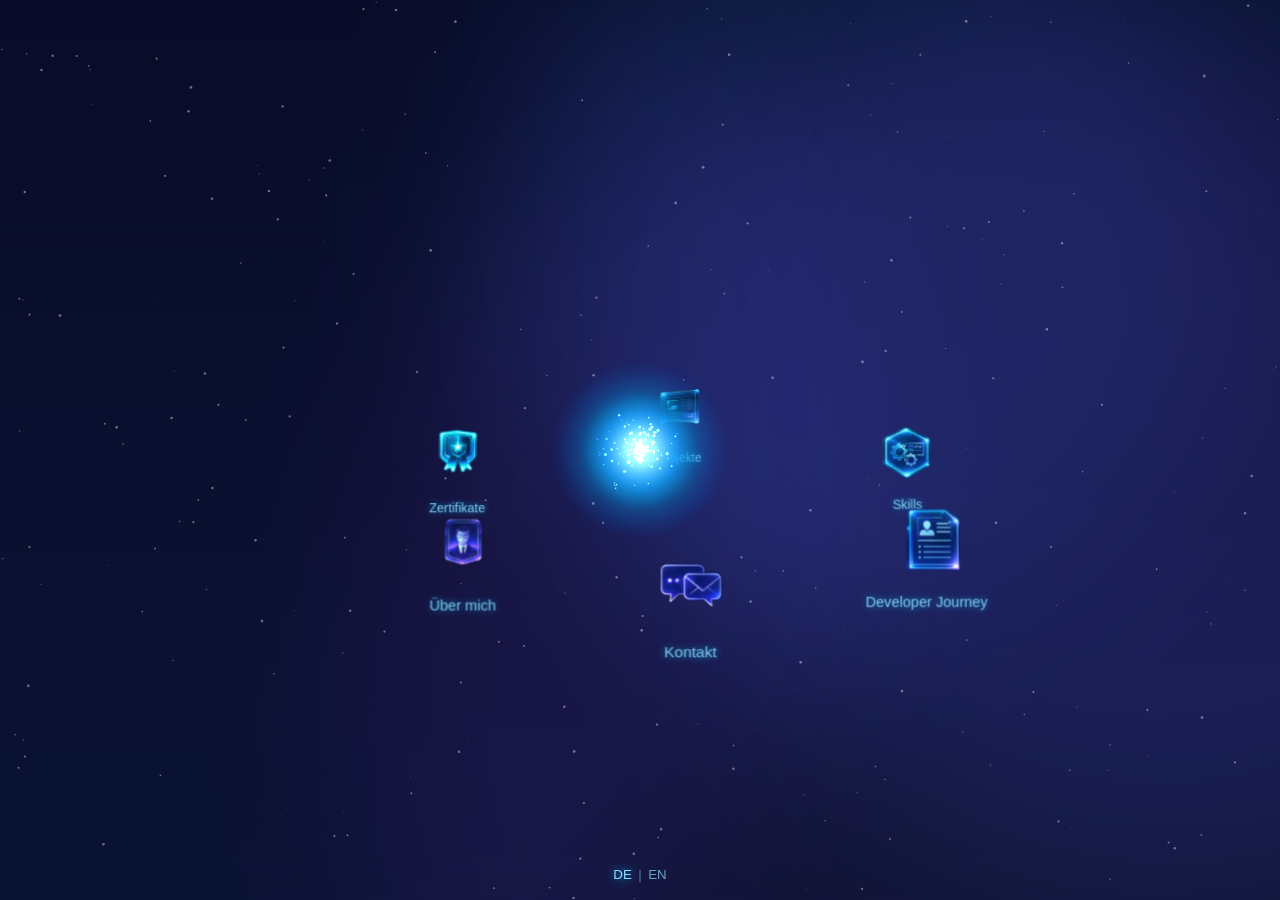
<file: creative-portfolio/index.html>
<!DOCTYPE html>
<html lang="de">
<head>
<meta charset="UTF-8">
<meta name="viewport" content="width=device-width, initial-scale=1">
<meta name="description" content="Portfolio von Florian – Webentwicklung, Projekte, Skills und Zertifikate.">
<title>Florian | Webentwicklung & Portfolio</title>
<link rel="stylesheet" href="assets/css/base.css" />
<link rel="stylesheet" href="assets/css/background.css" />
<link rel="stylesheet" href="assets/css/orbit.css" />
<link rel="stylesheet" href="assets/css/boost.css" />
<link rel="stylesheet" href="assets/css/panels.base.css" />
<link rel="stylesheet" href="assets/css/panels.sections.css" />
<link rel="stylesheet" href="assets/css/layout.css">
</head>
<body>
<div class="lang-switch" role="group" aria-label="Sprache auswählen">
  <button type="button" data-lang="de" class="active" aria-pressed="true">DE</button>
  <span aria-hidden="true">|</span>
  <button type="button" data-lang="en" aria-pressed="false">EN</button>
</div>
<canvas id="stars" aria-hidden="true"></canvas>

<div class="orbit-container">
  <div class="orbit" id="orbit"></div>
</div>

<button class="star-button" id="starBtn" type="button" aria-label="Orbit beschleunigen">
    <canvas id="boostCore" aria-hidden="true"></canvas>
</button>
<div class="boost-hint" id="boostHint">
  Klicke auf die Sphere, um die Rotation zu beschleunigen
</div>
<div id="overlay" class="overlay" aria-hidden="true">
  <div class="overlay-inner" role="dialog" aria-modal="true" aria-labelledby="panelTitle" tabindex="-1">
    <button type="button" class="overlay-close" id="overlayClose" aria-label="Dialog schließen">×</button>
    <div id="overlayBody"></div>
  </div>
</div>

<script src="js/app.bundle.js" defer></script>
</body>
</html>
</file>
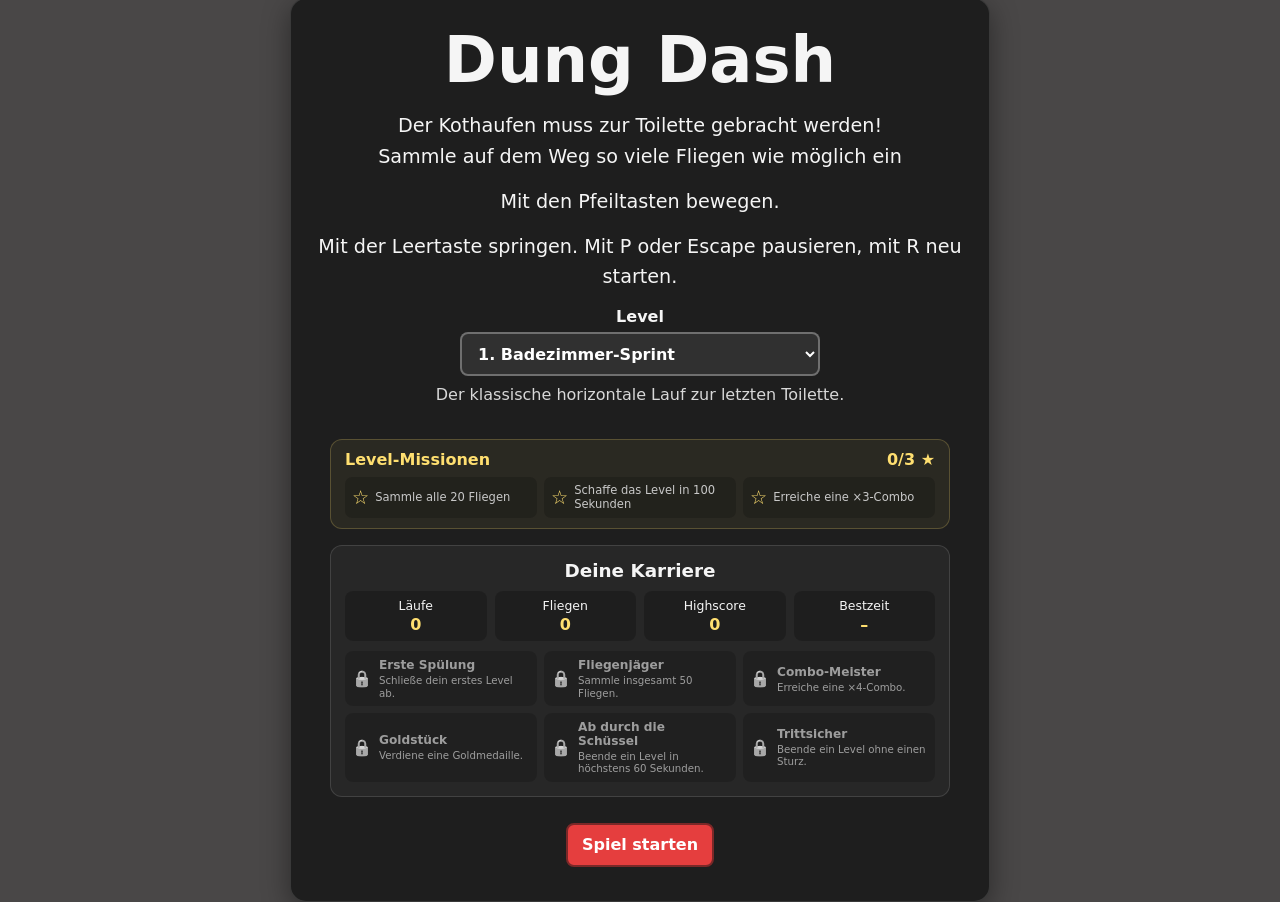
<file: game/index.html>
<!DOCTYPE html>
<html lang="de">
  <head>
    <meta charset="UTF-8" />
    <meta http-equiv="X-UA-Compatible" content="IE=edge" />
    <meta name="viewport" content="width=device-width, initial-scale=1.0" />
    <title>Dung Dash</title>
    <link rel="stylesheet" href="./styles.css" />
  </head>
  <body>
    <main class="start-screen" aria-labelledby="game-title">
      <h1 class="main-title" id="game-title">Dung Dash</h1>
      <p class="instructions">
        Der Kothaufen muss zur Toilette gebracht werden!<br>
        Sammle auf dem Weg so viele Fliegen wie möglich ein
      </p>
      <p class="instructions">
        Mit den Pfeiltasten bewegen.
      </p>
      <p class="instructions">Mit der Leertaste springen. Mit P oder Escape pausieren, mit R neu starten.</p>

      <label class="level-picker" for="level-select">
        Level
        <select id="level-select"></select>
      </label>
      <p class="level-description" id="level-description"></p>
      <section class="mission-panel" aria-labelledby="mission-title">
        <h2 id="mission-title">Level-Missionen <span id="mission-stars"></span></h2>
        <div class="mission-list" id="mission-list"></div>
      </section>

      <section class="progress-panel" aria-labelledby="progress-title">
        <h2 id="progress-title">Deine Karriere</h2>
        <div class="career-stats" id="career-stats"></div>
        <div class="achievement-list" id="achievement-list"></div>
      </section>

      <div class="btn-container">
        <button class="btn" id="start-btn" type="button">Spiel starten</button>
      </div>
    </main>
    <!-- Score-Bereich -->
    <div class="score" role="status" aria-live="polite">
      <p>Fliegen eingesammelt: <span id="flies-collected">0</span>/<span id="total-flies">20</span></p>
      <p class="run-stats"><span>Zeit: <strong id="run-time">00:00.0</strong></span><span>Score: <strong id="run-score">0</strong></span><span>Treffer: <strong id="run-falls">0</strong></span></p>
      <p class="combo" id="combo" aria-live="polite"></p>
      <button class="hud-button" id="pause-btn" type="button" aria-pressed="false" hidden>Pause</button>
      <button class="hud-button secondary-btn" id="reset-run-btn" type="button" hidden>Level neu starten</button>
    </div>
    <!-- Checkpoint-Bereich -->
    <section class="checkpoint-screen" role="status" aria-live="assertive" aria-atomic="true">
      <h2 id="checkpoint-title">Gratuliere</h2>
      <p id="checkpoint-message">Dein Kothaufen hat die Toilette erreicht!</p>
        <div class="result-breakdown" id="result-breakdown" hidden></div>
        <div class="result-missions" id="result-missions" hidden></div>
        <button class="btn" id="next-level-btn" type="button">Nächstes Level</button>
        <button class="btn" id="restart-btn" type="button">Erneut spielen</button>
        <button class="btn secondary-btn" id="level-menu-btn" type="button">Anderes Level wählen</button>
    </section>

    <canvas id="canvas" role="img" aria-label="Spielfeld von Dung Dash">
      Dein Browser unterstützt das Canvas-Spielfeld nicht.
    </canvas>

    <div class="touch-controls" aria-label="Touch-Steuerung">
      <button type="button" data-control="left" aria-label="Nach links">◀</button>
      <button type="button" data-control="jump" aria-label="Springen">▲</button>
      <button type="button" data-control="right" aria-label="Nach rechts">▶</button>
    </div>

    <noscript>Für Dung Dash muss JavaScript aktiviert sein.</noscript>

    <script defer src="./game.bundle.js"></script>
  </body>
</html>
</file>
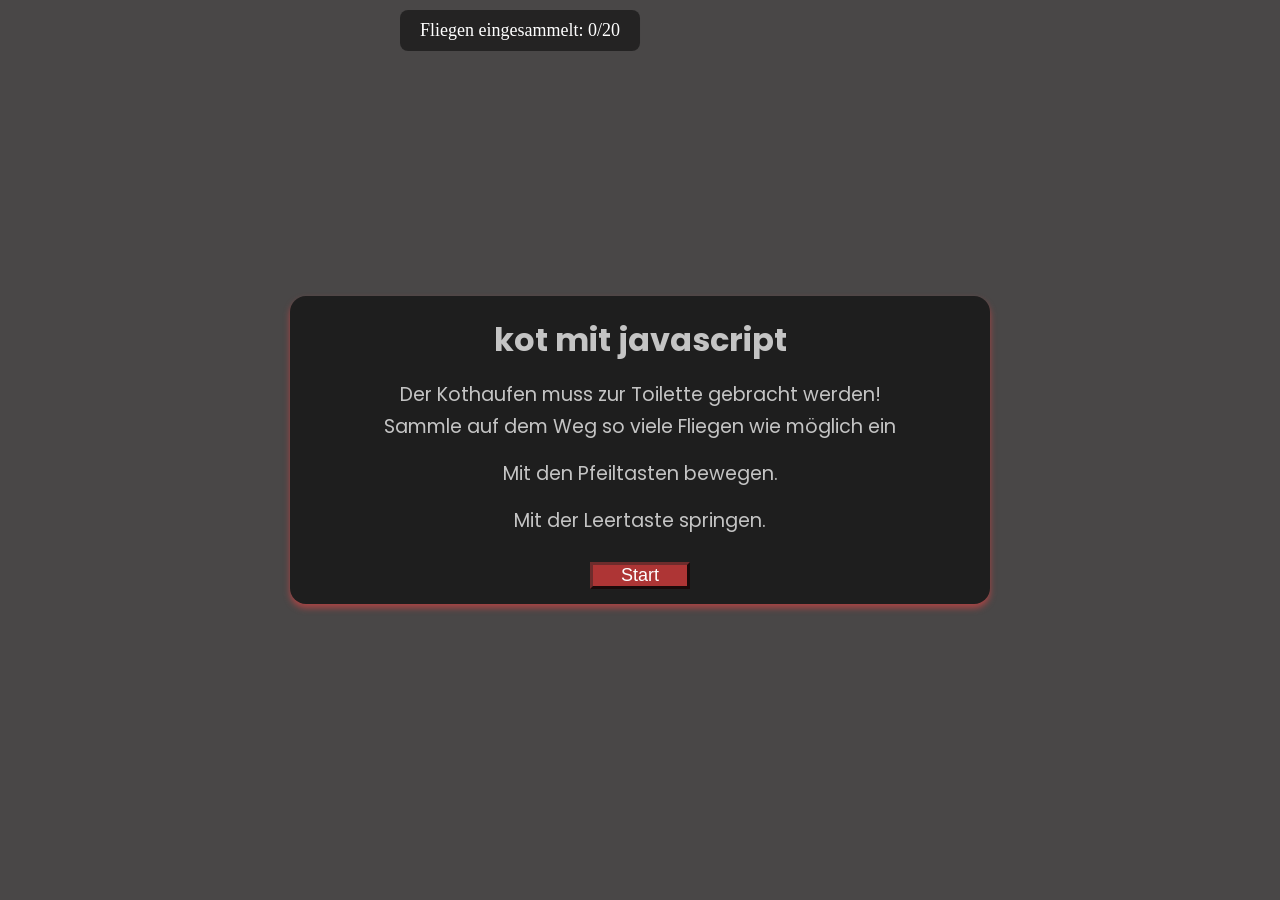
<file: creative-portfolio/assets/links/kotgame/index.html>
<!DOCTYPE html>
<html lang="en">
  <head>
    <meta charset="UTF-8" />
    <meta http-equiv="X-UA-Compatible" content="IE=edge" />
    <meta name="viewport" content="width=device-width, initial-scale=1.0" />
    <title>Koti</title>
    <link rel="stylesheet" href="./styles.css" />
  </head>
  <body>
    <div class="start-screen">
      <h1 class="main-title">kot mit javascript</h1>
      <p class="instructions">
        Der Kothaufen muss zur Toilette gebracht werden!<br>
        Sammle auf dem Weg so viele Fliegen wie möglich ein
      </p>
      <p class="instructions">
        Mit den Pfeiltasten bewegen.
      </p>
      <p class="instructions">Mit der Leertaste springen.</p>

      <div class="btn-container">
        <button class="btn" id="start-btn">Start</button>
      </div>
    </div>
    <!-- Score-Bereich -->
    <div class="score">
      <p>Fliegen eingesammelt: <span id="flies-collected">0</span>/<span id="total-flies">20</span></p>
    </div>
    <!-- Checkpoint-Bereich -->
    <div class="checkpoint-screen">
      <h2>Gratuliere</h2>
      <p>Dein Kothaufen hat die Toilette erreicht!</p>
    </div>

    <canvas id="canvas"></canvas>

    <script src="./script.js"></script>
  </body>
</html>
</file>
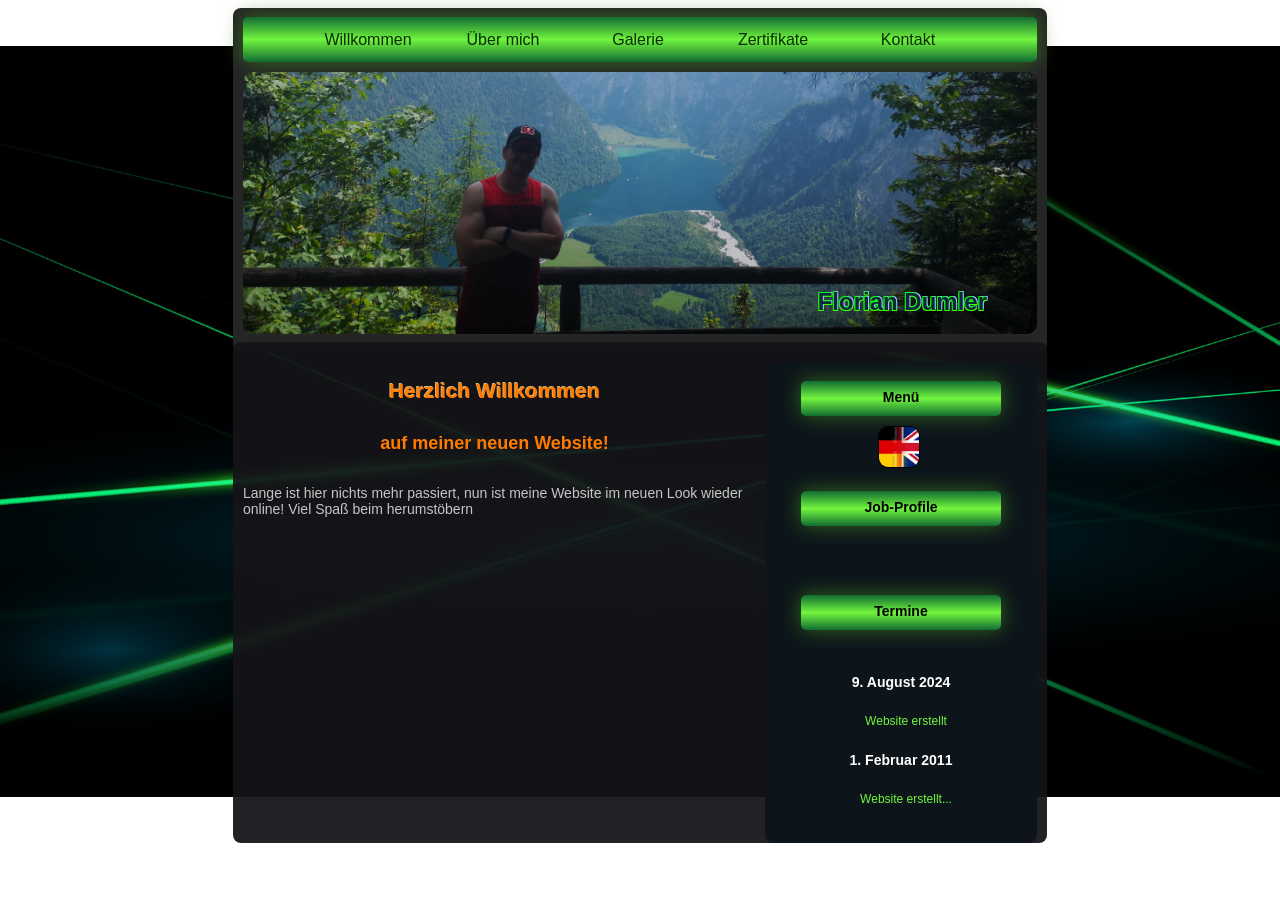
<file: creative-portfolio/assets/links/website1/index.html>
<!DOCTYPE html>
<html lang="en">
<head>
    <meta charset="utf-8">
    <title>Florian Dumler</title>
    <meta name="keywords">
    <meta name="description" content="" />
    <link rel="stylesheet" href="./styles.css">
    </head>
    <body>
    <div id="bg">
    <div id="main">
    <div id="maintop"></div>
    <!-- header begins -->
    <div id="header">
        <div class="navi" id="navi">
            <ul class="marker1 green1">
                <li class="first"><a href="index.html"  title="">Willkommen</a></li>
                <li><a href="aboutme.html" title="">Über mich</a></li>
                <li><a href="galerie.html" title="">Galerie</a></li>
                <li><a href="certificates.html" title="">Zertifikate</a></li>
                <li><a href="contact.html" title="">Kontakt</a></li>
            </ul>
        </div>
        <div id="banner"><h1 id="bannername">Florian Dumler</h1></div>
    </div>
    <!-- header ends -->
    <!-- content begins -->
    <div id="content">
        <div id="right">
            <div id="right_top">
                <div id="right_bot">
                    <div id="archives">
                        <div class="marker green"><h4>Menü</h4></div>
                            <div class="tit_b">
                                <ul>
                                  <li><a href="indexEN.html" id="language"><img src="images/translator.jfif" id="translator"></a></li>
                                </ul>
                            </div>
                        <div class="marker green"><h4>Job-Profile</h4></div>
                            <div class="tit_b">
                                  <div id="links" class="links">
                                  </div>
                            </div>
                        <div class="marker green"><h4>Termine</h4></div>
                             <div class="tit_b">
                                 <div class="lo">
                                  <h3>9. August 2024</h3>
                                  <p>Website erstellt</p>
                                  <h3>1. Februar 2011</h3>
                                  <p>Website erstellt...</p>
                                </div>
                             </div>
                    </div>
                 </div>
             </div>
         </div>
         <div id="left">
           <div class="text">
            <h2>Herzlich Willkommen</h2>
            <h5>auf meiner neuen Website!</h5>
                    <p>Lange ist hier nichts mehr passiert, nun ist meine Website im neuen Look wieder online! Viel Spaß beim herumst&ouml;bern</p>
                    <br /><br />         
        </div>
         </div>
        <div style="clear: both"></div>
    
    </div>
    
    <!-- content ends -->
    <div id="mainbot"></div>
    </div>
    <!-- footer begins -->
    <div id="footer">
    
    </div>
    </body>
    </html>
</file>
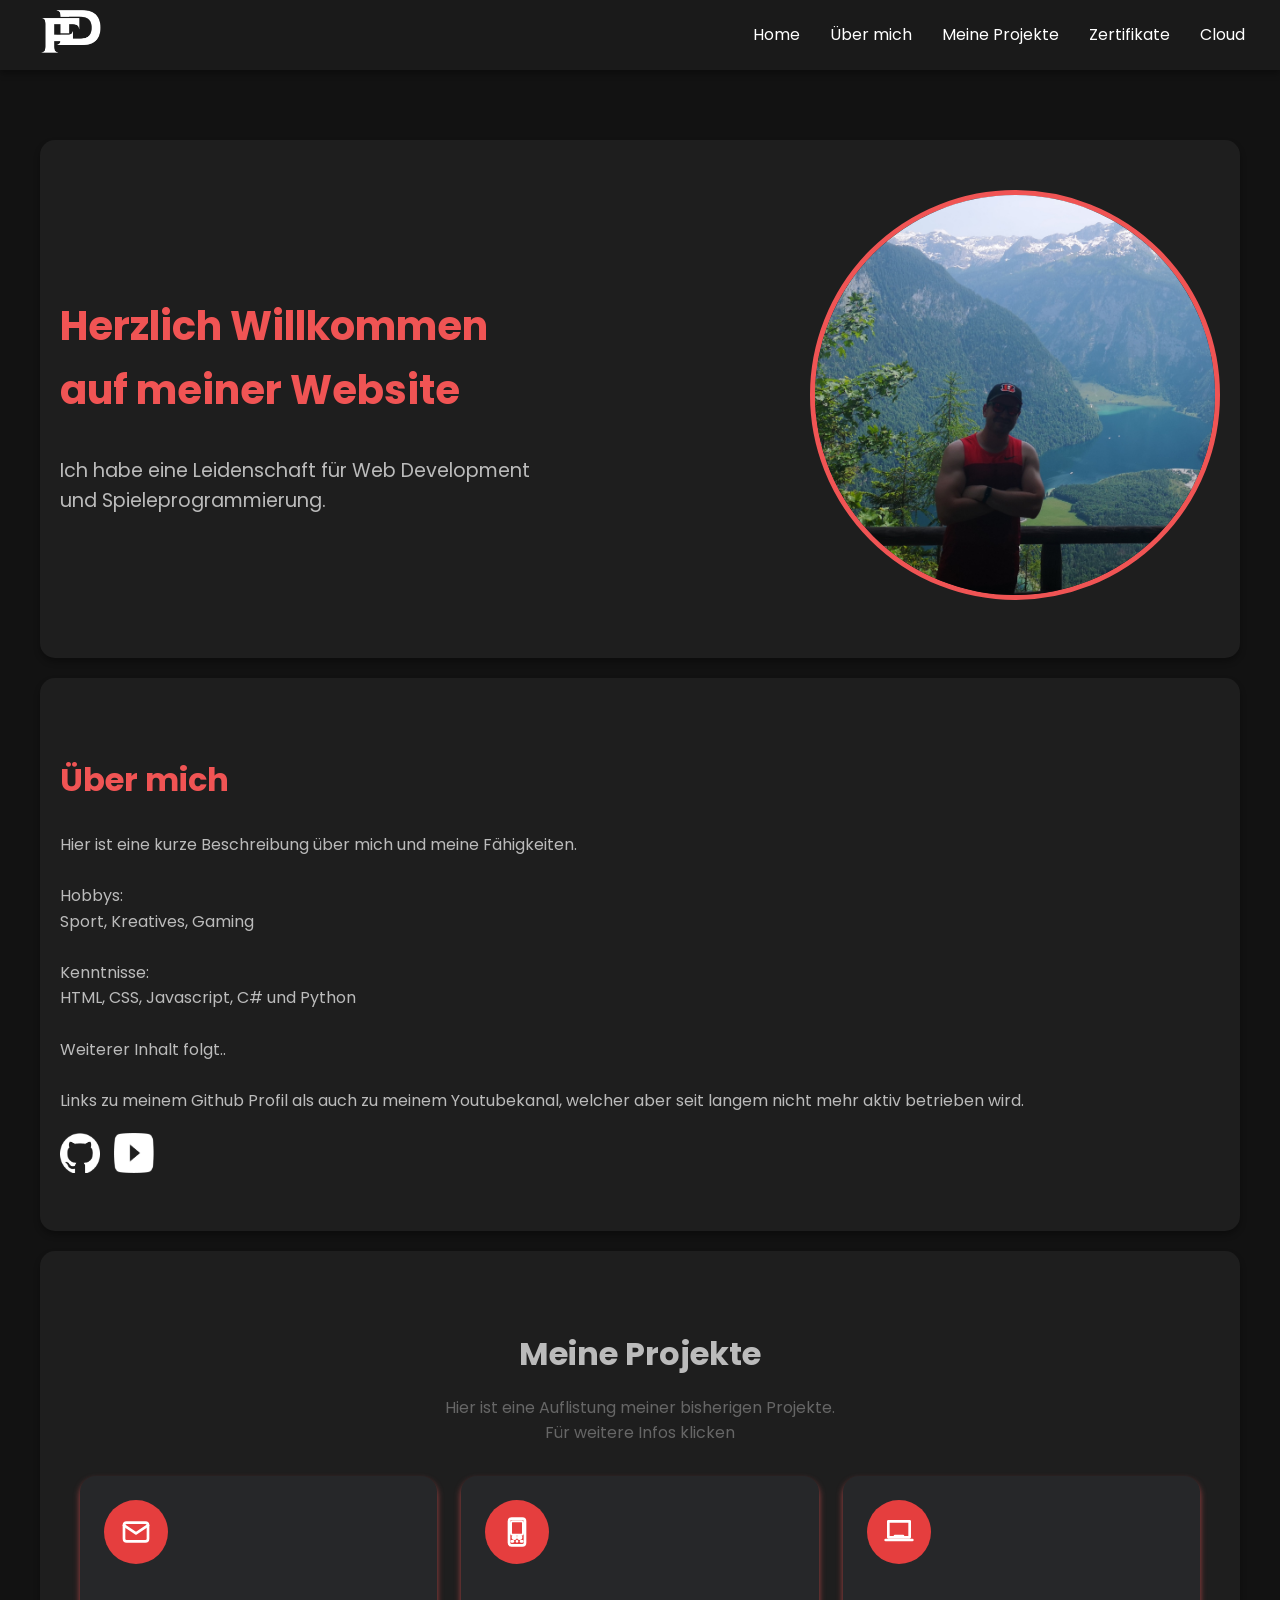
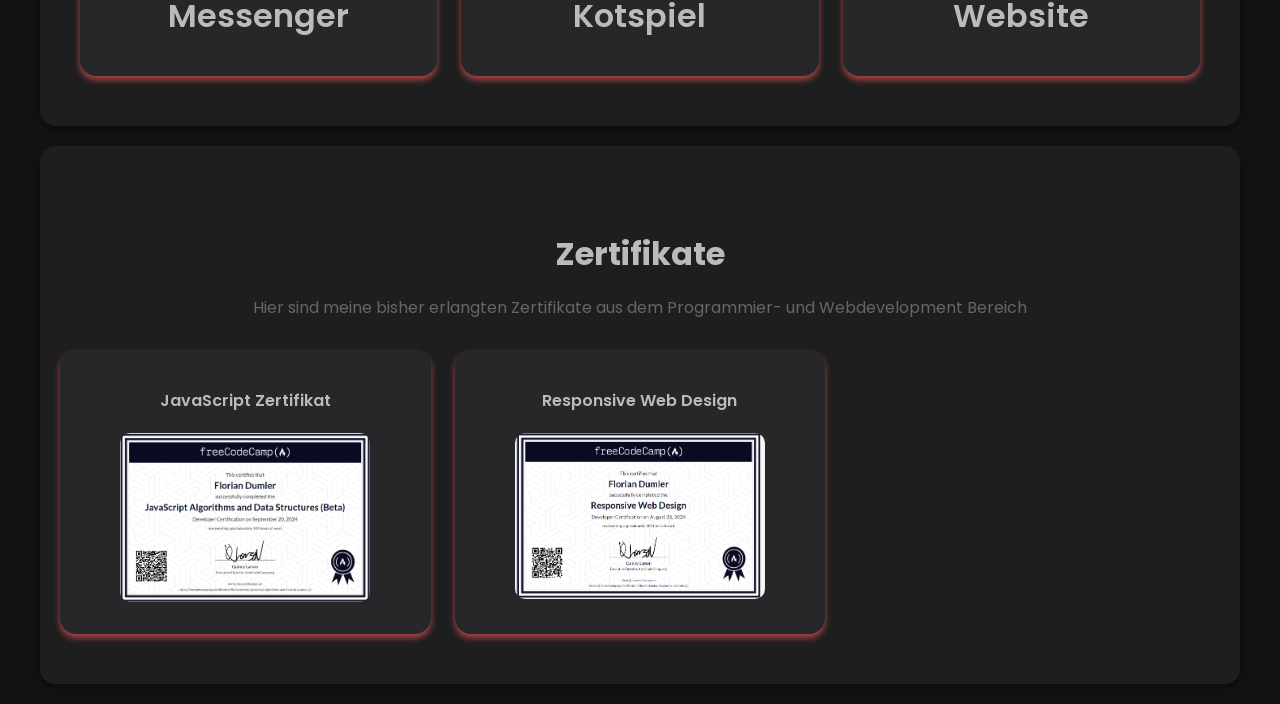
<file: creative-portfolio/assets/links/website2/index.html>
<!DOCTYPE html>
<html lang="de">
<head>
    <meta charset="UTF-8">
    <meta name="viewport" content="width=device-width, initial-scale=1.0">
    <title>Portfolio</title>
    <link rel="stylesheet" href="styles.css">
</head>
<body>
    <!-- Navigationsleiste -->
<nav class="navbar">
    <div class="logo">
        <img src="images/logo.png" alt="Logo">
    </div>

    <!-- Hamburger-Menü -->
    <div class="hamburger-menu" id="hamburger">
        <span></span>
        <span></span>
        <span></span>
    </div>

    <div class="nav-links" id="nav-links">
        <ul>
            <li><a href="#home">Home</a></li>
            <li><a href="#about">Über mich</a></li>
            <li><a href="#projects">Meine Projekte</a></li>
            <li><a href="#certificates">Zertifikate</a></li>
            <li><a href="./Cloud/index.html">Cloud</a></li>
        </ul>
    </div>
</nav>


    <!-- Hauptinhalt mit begrenzter Breite -->
    <div class="container">
        <!-- Home-Bereich -->
        <section id="home" class="home-section">
            <div class="home-text">
                <h1>Herzlich Willkommen<br>auf meiner Website</h1>
                <p>Ich habe eine Leidenschaft für Web Development<br>
                und Spieleprogrammierung.</p>
            </div>
            <div class="home-image">
                <img src="images/profilbild.jpg" alt="Profilbild" class="profile-pic">
            </div>
        </section>

        <!-- Über mich-Bereich -->
        <section id="about" class="about-section">
            <h2>Über mich</h2>
            <p>Hier ist eine kurze Beschreibung über mich und meine Fähigkeiten.<br><br>
                Hobbys:<br>
                Sport, Kreatives, Gaming <br><br>
                Kenntnisse:<br>
                HTML, CSS, Javascript, C# und Python<br><br>
                Weiterer Inhalt folgt.. <br><br>
            Links zu meinem Github Profil als auch zu meinem Youtubekanal, welcher aber seit langem nicht mehr aktiv betrieben wird.</p>
            <div class="social-links">
                <a href="https://github.com/Flowdi" target="_blank">
                    <img src="images/github.png" alt="GitHub">
                </a>
                <a href="https://www.youtube.com/@flowditv5565" target="_blank">
                    <img src="images/youtube.png" alt="YouTube">
                </a>
            </div>
        </section>

        <!-- Projekt Bereich -->
        <section id="projects">
            <h2>Meine Projekte</h2>
            <p>Hier ist eine Auflistung meiner bisherigen Projekte. <br>
            Für weitere Infos klicken</p>
            <div class="container2">
                <div class="grid lg:grid-cols-3 sm:grid-cols-2 grid-cols-1">
                    <!-- Project Card 1 - Messenger -->
                    <div class="project-card">
                        <div class="icon-container">
                            <svg xmlns="http://www.w3.org/2000/svg" fill="none" viewBox="0 0 24 24" stroke-width="2" stroke="white" class="h-8 w-8">
                                <rect x="3" y="5" width="18" height="14" rx="2" stroke-linecap="round" stroke-linejoin="round" />
                                <path d="M3 7l9 6 9-6" stroke-linecap="round" stroke-linejoin="round" />
                            </svg>
                        </div>
                        <h2 class="text-xl font-semibold mb-2">Messenger</h2>
                        <p class="text-gray-400">Noch in Bearbeitung.<br>Eine eigene Messaging-App, mit eigenem Server, welche auf Desktop und Smartphone laufen soll.</p>
                    </div>

                    <!-- Project Card 2 - KotSpiel -->
                    <div class="project-card">
                        <div class="icon-container">
                            <svg xmlns="http://www.w3.org/2000/svg" fill="none" viewBox="0 0 24 24" stroke-width="2" stroke="white" class="h-8 w-8">
                                <rect x="6" y="2" width="12" height="20" rx="2" stroke-linecap="round" stroke-linejoin="round" />
                                <rect x="7.5" y="4" width="9" height="10" rx="1" stroke-width="1.5" stroke-linecap="round" stroke-linejoin="round" />
                                <circle cx="10" cy="16" r="1" fill="white" />
                                <circle cx="14" cy="16" r="1" fill="white" />
                                <path d="M8 19h1m6 0h1m-4 0h.01" stroke-linecap="round" stroke-linejoin="round" />
                            </svg>
                        </div>
                        <h2 class="text-xl font-semibold mb-2">Kotspiel</h2>
                        <p class="text-gray-400">Mein erstes eigenes Spiel.<br>Ein Platformer-Game, programmiert mit JavaScript. <br> Fertiggestellt am 21. Oktober 2024.<br> Kleine Updates mit neuen Features folgen.<br>
                            <a href="game/index.html" class="projekt-button">Zum 'Kot'-Spiel</a>
                        </p>
                    </div>

                    <!-- Project Card 3 - Website -->
                    <div class="project-card">
                        <div class="icon-container">
                            <svg xmlns="http://www.w3.org/2000/svg" fill="none" viewBox="0 0 24 24" stroke-width="2" stroke="white" class="h-8 w-8">
                                <path stroke-linecap="round" stroke-linejoin="round" d="M4 4h16v12H4z" />
                                <path stroke-linecap="round" stroke-linejoin="round" d="M2 18h20M9 15h6" />
                            </svg>
                        </div>
                        <h2 class="text-xl font-semibold mb-2">Website</h2>
                        <p class="text-gray-400">Mein erstes Projekt war es diese Website zu erstellen.<br>
                        Nach einem ursprünglich anderen Design und Aufbau habe ich mich nun für das aktuelle entschieden.<br>
                    </p>
                    </div>
                </div>
            </div>
        </section>

        <!-- Zertifikat Bereich -->
        <section id="certificates">
            <h3>Zertifikate</h3>
            <p>Hier sind meine bisher erlangten Zertifikate aus dem Programmier- und Webdevelopment Bereich</p>
            <div class="grid lg:grid-cols-3 sm:grid-cols-2 grid-cols-1">
                <!-- Zertifikat-Karte 2 -->
                <div class="project-card">
                    <h2 class="text-xl font-semibold mb-2">JavaScript Zertifikat</h2>
                    <img src="certificates/JavaScript.png" alt="JavaScript Zertifikat" class="certificate-image">
                </div>
        
                <!-- Zertifikat-Karte 3 -->
                <div class="project-card">
                    <h2 class="text-xl font-semibold mb-2">Responsive Web Design</h2>
                    <img src="certificates/ResponsiveWebDesign.png" alt="Responsive Web Design Zertifikat" class="certificate-image">
                </div>
            </div>
        </section>
    </div>
    <button id="scrollToTopBtn" title="Nach oben scrollen">↑</button>
    <script src="script.js"></script>
</body>
</html>
</file>
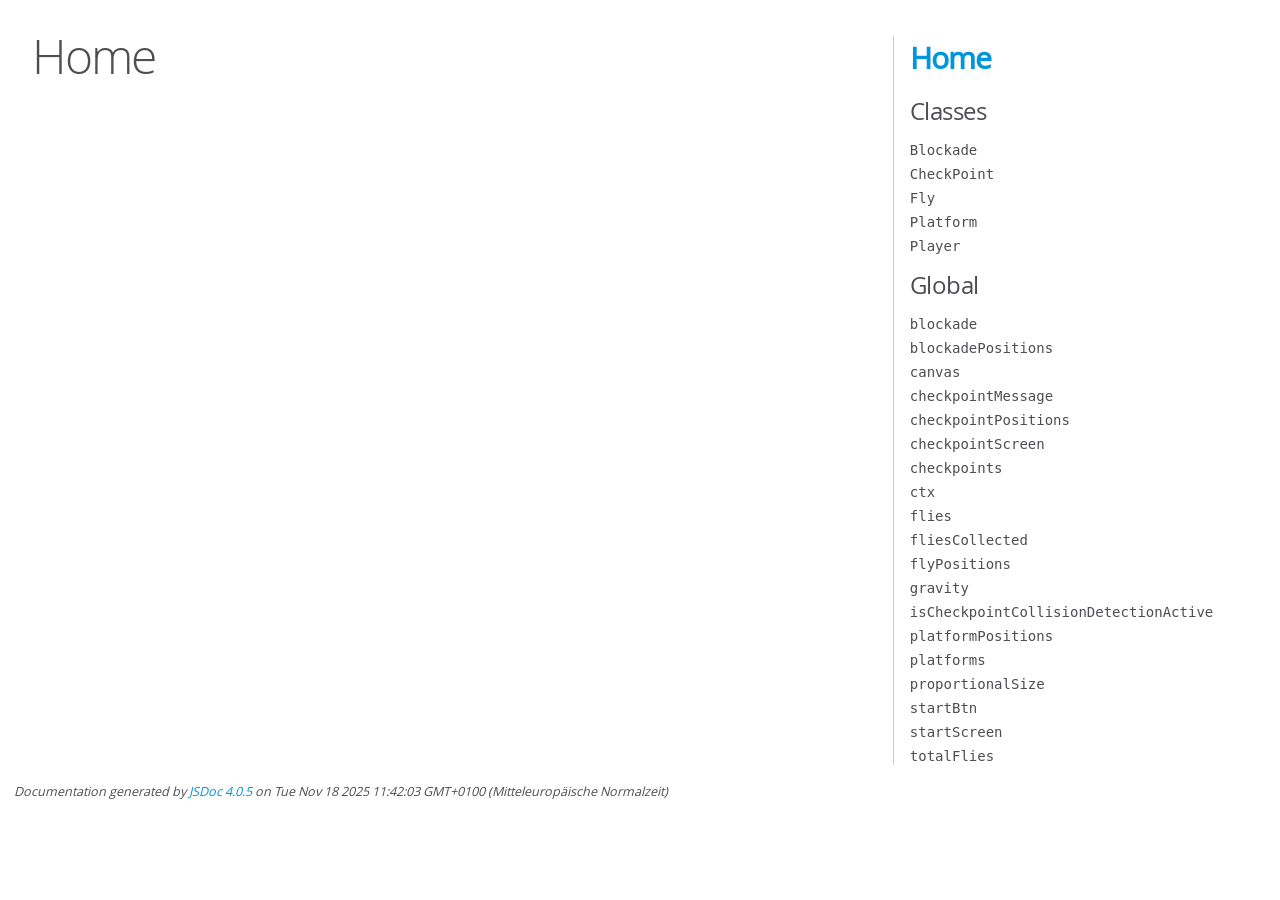
<file: creative-portfolio/assets/links/kotgame/out/index.html>
<!DOCTYPE html>
<html lang="en">
<head>
    <meta charset="utf-8">
    <title>JSDoc: Home</title>

    <script src="scripts/prettify/prettify.js"> </script>
    <script src="scripts/prettify/lang-css.js"> </script>
    <!--[if lt IE 9]>
      <script src="//html5shiv.googlecode.com/svn/trunk/html5.js"></script>
    <![endif]-->
    <link type="text/css" rel="stylesheet" href="styles/prettify-tomorrow.css">
    <link type="text/css" rel="stylesheet" href="styles/jsdoc-default.css">
</head>

<body>

<div id="main">

    <h1 class="page-title">Home</h1>

    



    


    <h3> </h3>










    









</div>

<nav>
    <h2><a href="index.html">Home</a></h2><h3>Classes</h3><ul><li><a href="Blockade.html">Blockade</a></li><li><a href="CheckPoint.html">CheckPoint</a></li><li><a href="Fly.html">Fly</a></li><li><a href="Platform.html">Platform</a></li><li><a href="Player.html">Player</a></li></ul><h3>Global</h3><ul><li><a href="global.html#blockade">blockade</a></li><li><a href="global.html#blockadePositions">blockadePositions</a></li><li><a href="global.html#canvas">canvas</a></li><li><a href="global.html#checkpointMessage">checkpointMessage</a></li><li><a href="global.html#checkpointPositions">checkpointPositions</a></li><li><a href="global.html#checkpointScreen">checkpointScreen</a></li><li><a href="global.html#checkpoints">checkpoints</a></li><li><a href="global.html#ctx">ctx</a></li><li><a href="global.html#flies">flies</a></li><li><a href="global.html#fliesCollected">fliesCollected</a></li><li><a href="global.html#flyPositions">flyPositions</a></li><li><a href="global.html#gravity">gravity</a></li><li><a href="global.html#isCheckpointCollisionDetectionActive">isCheckpointCollisionDetectionActive</a></li><li><a href="global.html#platformPositions">platformPositions</a></li><li><a href="global.html#platforms">platforms</a></li><li><a href="global.html#proportionalSize">proportionalSize</a></li><li><a href="global.html#startBtn">startBtn</a></li><li><a href="global.html#startScreen">startScreen</a></li><li><a href="global.html#totalFlies">totalFlies</a></li></ul>
</nav>

<br class="clear">

<footer>
    Documentation generated by <a href="https://github.com/jsdoc/jsdoc">JSDoc 4.0.5</a> on Tue Nov 18 2025 11:42:03 GMT+0100 (Mitteleuropäische Normalzeit)
</footer>

<script> prettyPrint(); </script>
<script src="scripts/linenumber.js"> </script>
</body>
</html>
</file>
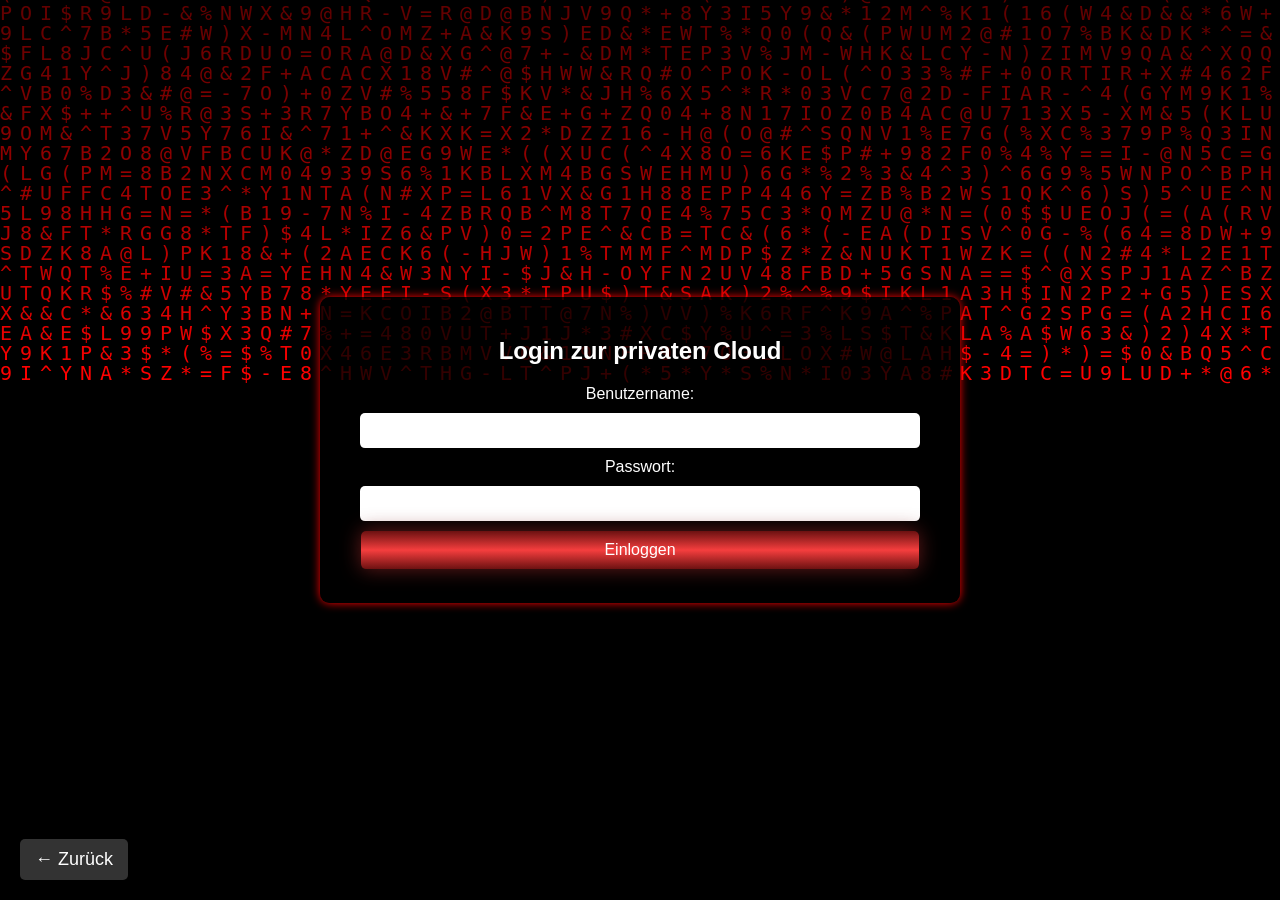
<file: creative-portfolio/assets/links/website2/Cloud/index.html>
<!DOCTYPE html>
<html lang="de">
<head>
  <meta charset="UTF-8">
  <meta name="viewport" content="width=device-width, initial-scale=1">
  <title>Cloud Login</title>
  <link rel="stylesheet" href="style.css">
</head>
<body>
  <!-- Canvas für den Matrix-Effekt -->
  <canvas id="matrixCanvas"></canvas>

  <!-- Login-Container -->
  <div class="login-container">
    <h2>Login zur privaten Cloud</h2>
    <form id="loginForm">
      <label for="username">Benutzername:</label>
      <input type="text" id="username" required>

      <label for="password">Passwort:</label>
      <input type="password" id="password" required>

      <button id="sendlogin" type="submit">Einloggen</button>
    </form>
    <p id="error-message" class="error"></p>
  </div>
  <a href="../index.html"> <button id="backtoWebsiteBtn" title="Zurück zur Website">← Zurück</button></a>
  <script src="matrix.js"></script>
  <script src="main.js"></script>
</body>
</html>
</file>
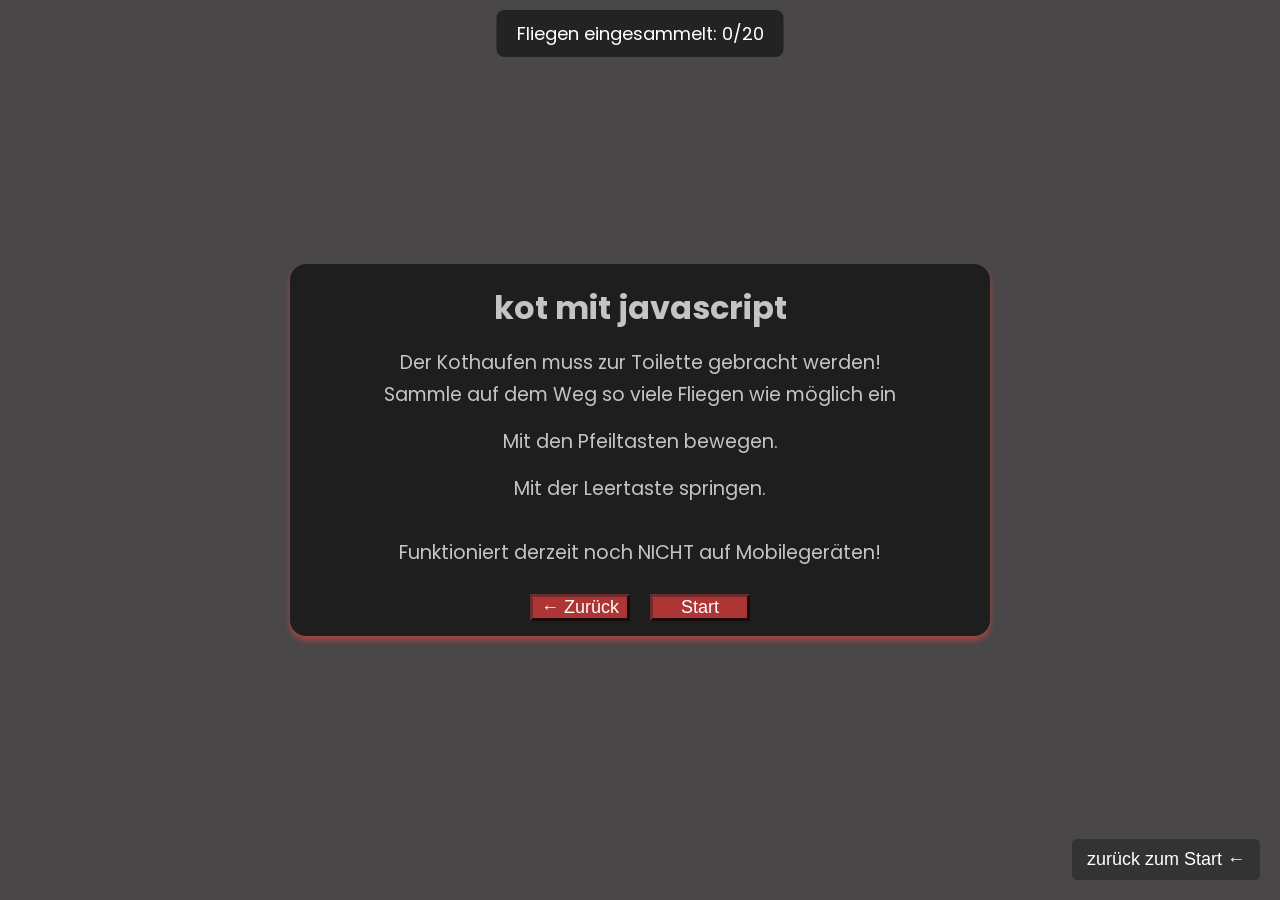
<file: creative-portfolio/assets/links/website2/game/index.html>
<!DOCTYPE html>
<html lang="en">
  <head>
    <meta charset="UTF-8" />
    <meta http-equiv="X-UA-Compatible" content="IE=edge" />
    <meta name="viewport" content="width=device-width, initial-scale=1.0" />
    <title>Koti</title>
    <link rel="stylesheet" href="./styles.css" />
  </head>
  <body>
    <div class="start-screen">
      <h1 class="main-title">kot mit javascript</h1>
      <p class="instructions">
        Der Kothaufen muss zur Toilette gebracht werden!<br>
        Sammle auf dem Weg so viele Fliegen wie möglich ein
      </p>
      <p class="instructions">
        Mit den Pfeiltasten bewegen.
      </p>
      <p class="instructions">Mit der Leertaste springen.<br><br>
      Funktioniert derzeit noch NICHT auf Mobilegeräten!</p>

      <div class="btn-container">
        <a href="../index.html"> <button class ="btn" id="back-btn" title="Zurück zur Website">← Zurück</button></a>
        <button class="btn" id="start-btn">Start</button>
      </div>
    </div>
    <!-- Score-Bereich -->
    <div class="score">
      <p>Fliegen eingesammelt: <span id="flies-collected">0</span>/<span id="total-flies">20</span></p>
    </div>
    <!-- Checkpoint-Bereich -->
    <div class="checkpoint-screen">
      <h2>Gratuliere</h2>
      <p>Dein Kothaufen hat die Toilette erreicht!</p>
    </div>
    <a href="index.html"> <button id="backtoWebsiteBtn" title="Zurück zur Website">zurück zum Start ←</button></a>
    <canvas id="canvas"></canvas>
    <script src="./script.js"></script>
  </body>
</html>
</file>
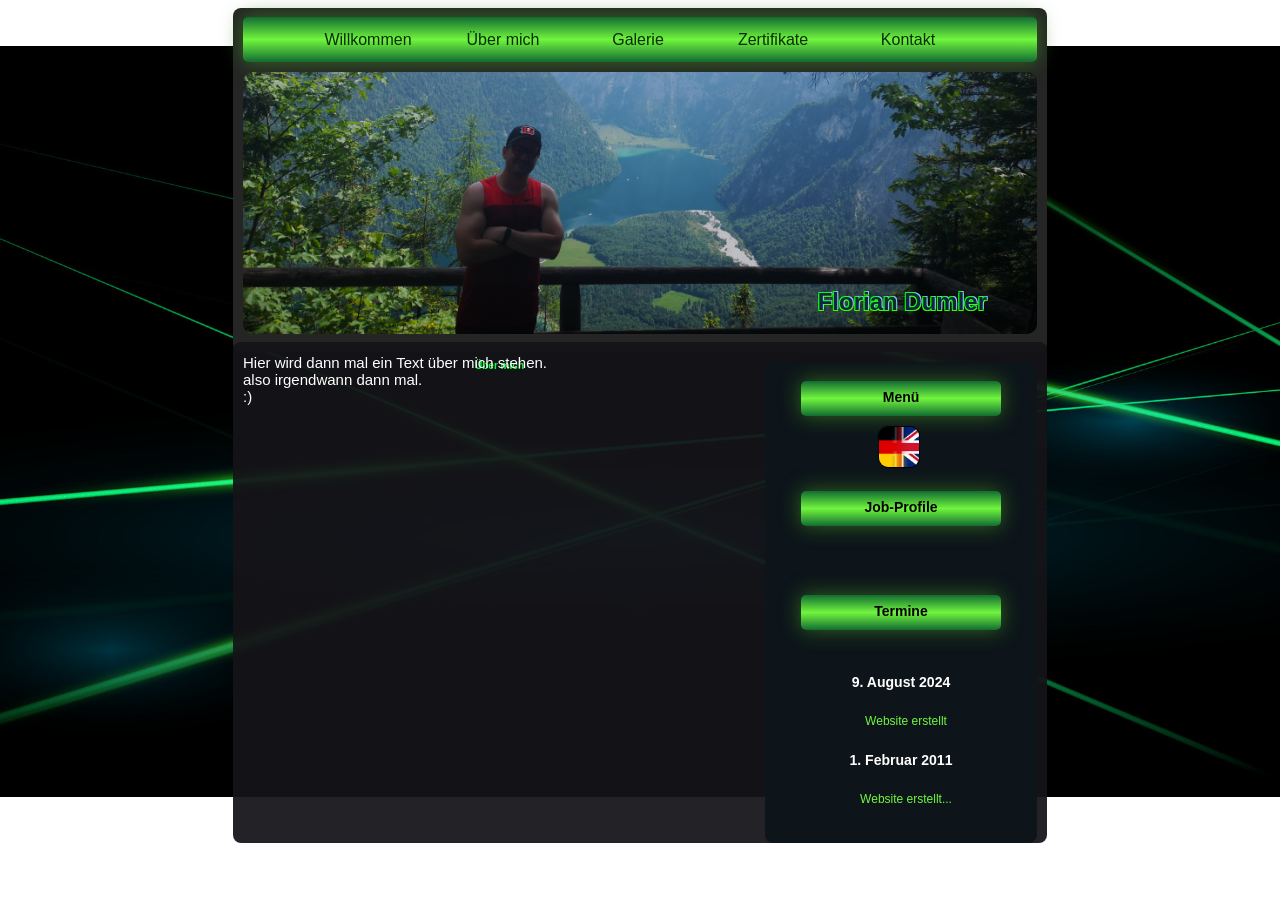
<file: creative-portfolio/assets/links/website1/aboutme.html>
<!DOCTYPE html>
<html lang="en">
<head>
    <meta charset="utf-8">
    <title>Florian Dumler</title>
    <meta name="keywords">
    <meta name="description" content="" />
    <link rel="stylesheet" href="./styles.css">
    </head>
    <body>
    <div id="bg">
    <div id="main">
    <div id="maintop"></div>
    <!-- header begins -->
    <div id="header">
        <div class="navi" id="navi">
            <ul class="marker1 green1">
                <li class="first"><a href="index.html"  title="">Willkommen</a></li>
                <li><a href="aboutme.html" title="">Über mich</a></li>
                <li><a href="galerie.html" title="">Galerie</a></li>
                <li><a href="certificates.html" title="">Zertifikate</a></li>
                <li><a href="contact.html" title="">Kontakt</a></li>
            </ul>
        </div>
        <div id="banner"><h1 id="bannername">Florian Dumler</h1></div>
    </div>
    <!-- header ends -->
    <!-- content begins -->
    <div id="content">
        <div id="right">
            <div id="right_top">
                <div id="right_bot">
                    <div id="archives">
                        <div class="marker green"><h4>Menü</h4></div>
                            <div class="tit_b">
                                <ul>
                                  <li><a href="aboutmeEN.html" id="language"><img src="images/translator.jfif" id="translator"></a></li>
                                </ul>
                            </div>
                        <div class="marker green"><h4>Job-Profile</h4></div>
                            <div class="tit_b">
                                  <div id="links" class="links">
                                  </div>
                            </div>
                        <div class="marker green"><h4>Termine</h4></div>
                             <div class="tit_b">
                                 <div class="lo">
                                  <h3>9. August 2024</h3>
                                  <p>Website erstellt</p>
                                  <h3>1. Februar 2011</h3>
                                  <p>Website erstellt...</p>
                                </div>
                             </div>
                    </div>
                 </div>
             </div>
         </div>
         <div id="left">
           <div class="text3">
            <h6>Über mich</h6>
                    <p>Hier wird dann mal ein Text über mich stehen. <br>
                        also irgendwann dann mal. <br>
                        :)
                    </p>
                    <br /><br />         
        </div>
         </div>
        <div style="clear: both"></div>
    
    </div>
    
    <!-- content ends -->
    <div id="mainbot"></div>
    </div>
    <!-- footer begins -->
    <div id="footer">
    
    </div>
    </body>
    </html>
</file>
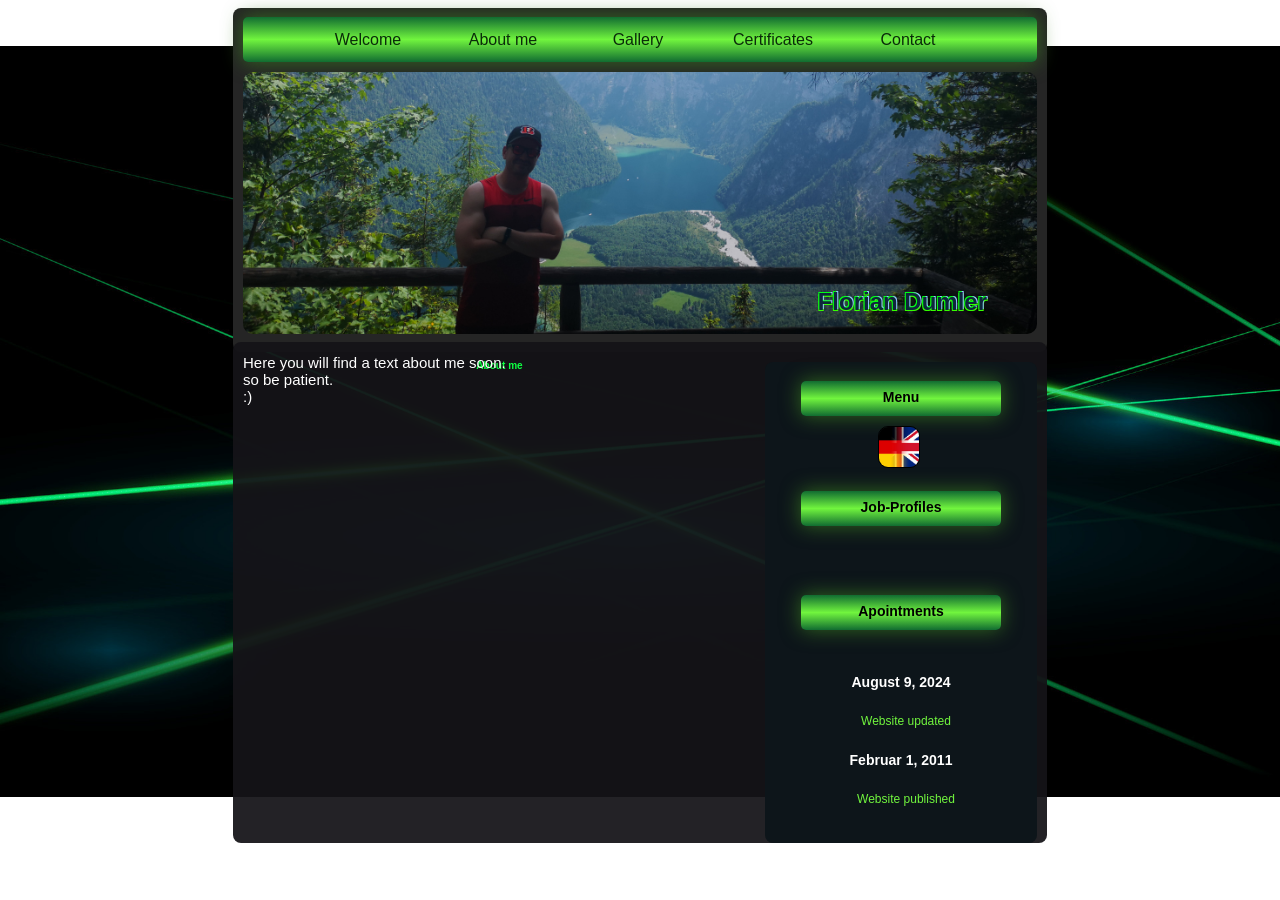
<file: creative-portfolio/assets/links/website1/aboutmeEN.html>
<!DOCTYPE html>
<html lang="en">
<head>
    <meta charset="utf-8">
    <title>Florian Dumler</title>
    <meta name="keywords">
    <meta name="description" content="" />
    <link rel="stylesheet" href="./styles.css">
    </head>
    <body>
    <div id="bg">
    <div id="main">
    <div id="maintop"></div>
    <!-- header begins -->
    <div id="header">
        <div class="navi" id="navi">
            <ul class="marker1 green1">
                <li class="first"><a href="indexEN.html"  title="">Welcome</a></li>
                <li><a href="aboutmeEN.html" title="">About me</a></li>
                <li><a href="galleryEN.html" title="">Gallery</a></li>
                <li><a href="certificatesEN.html" title="">Certificates</a></li>
                <li><a href="contactEN.html" title="">Contact</a></li>
            </ul>
        </div>
        <div id="banner"><h1 id="bannername">Florian Dumler</h1></div>
    </div>
    <!-- header ends -->
    <!-- content begins -->
    <div id="content">
        <div id="right">
            <div id="right_top">
                <div id="right_bot">
                    <div id="archives">
                        <div class="marker green"><h4>Menu</h4></div>
                            <div class="tit_b">
                                <ul>
                                  <li><a href="aboutme.html" id="language"><img src="images/translator.jfif" id="translator"></a></li>
                                </ul>
                            </div>
                        <div class="marker green"><h4>Job-Profiles</h4></div>
                            <div class="tit_b">
                                  <div id="links" class="links">
                                  </div>
                            </div>
                            <div class="marker green"><h4>Apointments</h4></div>
                            <div class="tit_b">
                                <div class="lo">
                                 <h3>August 9, 2024</h3>
                                 <p>Website updated</p>
                                 <h3>Februar 1, 2011</h3>
                                 <p>Website published</p>
                                </div>
                             </div>
                    </div>
                 </div>
             </div>
         </div>
         <div id="left">
           <div class="text3">
            <h6>About me</h6>
                    <p>Here you will find a text about me soon. <br>
                        so be patient. <br>
                        :)
                    </p>
                    <br /><br />         
        </div>
         </div>
        <div style="clear: both"></div>
    
    </div>
    
    <!-- content ends -->
    <div id="mainbot"></div>
    </div>
    <!-- footer begins -->
    <div id="footer">
    
    </div>
    </body>
    </html>
</file>
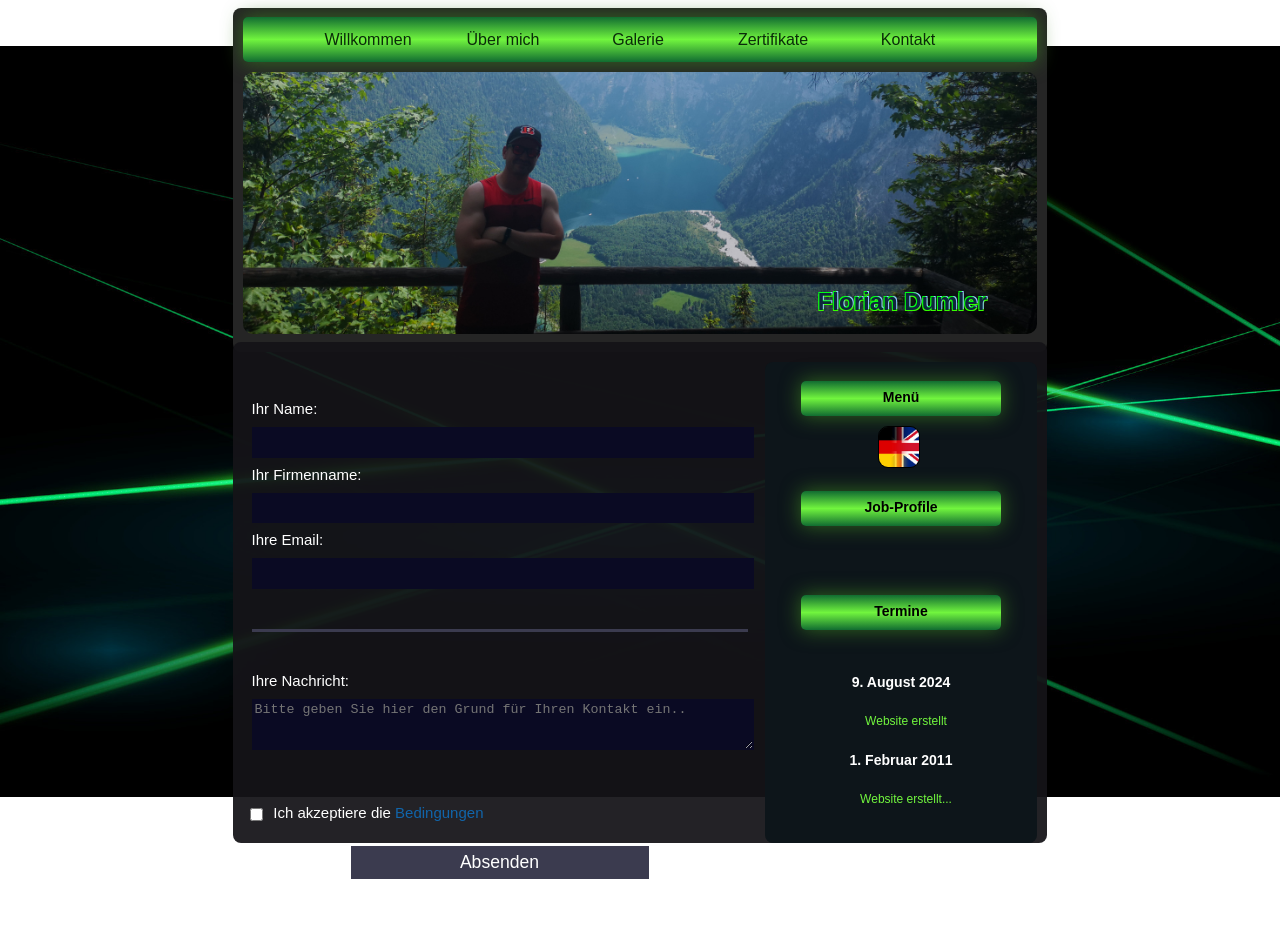
<file: creative-portfolio/assets/links/website1/contact.html>
<!DOCTYPE html>
<html lang="en">
<head>
    <meta charset="utf-8">
    <title>Florian Dumler</title>
    <meta name="keywords">
    <meta name="description" content="" />
    <link rel="stylesheet" href="./styles.css">
    </head>
    <body>
    <div id="bg">
    <div id="main">
    <div id="maintop"></div>
    <!-- header begins -->
    <div id="header">
        <div class="navi" id="navi">
            <ul class="marker1 green1">
                <li class="first"><a href="index.html"  title="">Willkommen</a></li>
                <li><a href="aboutme.html" title="">Über mich</a></li>
                <li><a href="galerie.html" title="">Galerie</a></li>
                <li><a href="certificates.html" title="">Zertifikate</a></li>
                <li><a href="contact.html" title="">Kontakt</a></li>
            </ul>
        </div>
        <div id="banner"><h1 id="bannername">Florian Dumler</h1></div>
    </div>
    <!-- header ends -->
    <!-- content begins -->
    <div id="content">
        <div id="right">
            <div id="right_top">
                <div id="right_bot">
                    <div id="archives">
                        <div class="marker green"><h4>Menü</h4></div>
                            <div class="tit_b">
                                <ul>
                                  <li><a href="contactEN.html" id="language"><img src="images/translator.jfif" id="translator"></a></li>
                                </ul>
                            </div>
                        <div class="marker green"><h4>Job-Profile</h4></div>
                            <div class="tit_b">
                                  <div id="links" class="links">
                                  </div>
                            </div>
                        <div class="marker green"><h4>Termine</h4></div>
                             <div class="tit_b">
                                 <div class="lo">
                                  <h3>9. August 2024</h3>
                                  <p>Website erstellt</p>
                                  <h3>1. Februar 2011</h3>
                                  <p>Website erstellt...</p>
                                </div>
                             </div>
                    </div>
                 </div>
             </div>
         </div>
         <div id="left">
           <div class="text3">
            <form method="post" action='https://register-demo.freecodecamp.org'>
                <fieldset>
                  <label for="first-name">Ihr Name: <input id="first-name" name="first-name" type="text" required /></label>
                  <label for="last-name">Ihr Firmenname: <input id="last-name" name="last-name" type="text" required /></label>
                  <label for="email">Ihre Email: <input id="email" name="email" type="email" required /></label>
                </fieldset>
                <fieldset>
                  <label for="bio">Ihre Nachricht:
                    <textarea id="bio" name="bio" rows="3" cols="30" placeholder="Bitte geben Sie hier den Grund für Ihren Kontakt ein.."></textarea>
                  </label>
                </fieldset>
                <label for="terms-and-conditions">
                  <input class="inline" id="terms-and-conditions" type="checkbox" required name="terms-and-conditions" /> Ich akzeptiere die <a href="https://www.freecodecamp.org/news/terms-of-service/">Bedingungen</a>
                </label>
                <input type="submit" value="Absenden" />
              </form>
          </div>
         </div>
        <div style="clear: both"></div>   
    </div>
    
    <!-- content ends -->
    <div id="mainbot"></div>
    </div>
    <!-- footer begins -->
    <div id="footer">
    
    </div>
    </body>
    </html>
</file>
<file: creative-portfolio/assets/css/base.css>
/* ================== RESET ================== */
* {
  margin: 0;
  padding: 0;
  box-sizing: border-box;
}

html, body {
  width: 100%;
  height: 100%;
  overflow: hidden;
  font-family: "Segoe UI", sans-serif;
  background: black;
  color: white;
}
</file>
<file: creative-portfolio/assets/css/background.css>
/* ================== BACKGROUND ================== */
canvas {
  position: fixed;
  inset: 0;
  z-index: 0;
}
</file>
<file: creative-portfolio/assets/css/orbit.css>
/* ================== ORBIT ================== */
.orbit-container {
  position: absolute;
  inset: 0;
  display: flex;
  align-items: center;
  justify-content: center;
  z-index: 2;
}

.orbit {
  position: relative;
  width: min(700px, 100vw);
  height: min(700px, 100vh);
  pointer-events: none;
}

.orbit-item {
  position: absolute;
  left: 50%;
  top: 50%;
  transform-origin: center;
  text-align: center;
  pointer-events: auto;
  cursor: pointer;
  transform-style: preserve-3d;
  border: 0;
  padding: 0;
  background: transparent;
  color: inherit;
  font: inherit;
}

.orbit-item:focus-visible .orbit-item-inner {
  outline: 3px solid #8fdfff;
  outline-offset: 8px;
  border-radius: 12px;
  filter: drop-shadow(0 0 18px rgba(0, 220, 255, .8));
}

/* Inner wrapper, that gets animated */
.orbit-item-inner {
  display: grid;
  place-items: center;
  transform-style: preserve-3d;
  transition: transform 220ms ease, filter 220ms ease;
  will-change: transform, filter;
}

/* ===== Hover / Active ===== */
.orbit-item:hover .orbit-item-inner {
  transform: scale(1.32) !important;
  animation: hoverWobble 650ms ease-in-out 1;
  filter:
    drop-shadow(0 0 10px rgba(0, 255, 255, 0.55))
    drop-shadow(0 0 30px rgba(0, 140, 255, 0.35))
    drop-shadow(0 0 60px rgba(180, 70, 255, 0.18));
}
.orbit-wobble {
  display: grid;
  place-items: center;
  transform-origin: 50% 55%;
  will-change: transform;
}

@keyframes hoverWobble {
  0%   { rotate: 0deg; }
  25%  { rotate: -1.6deg; }
  50%  { rotate: 1.6deg; }
  75%  { rotate: -1.1deg; }
  100% { rotate: 0deg; }
}

@keyframes slowFloat {
  0% { transform: translateY(0px); }
  100% { transform: translateY(-2px); }
}

.orbit-item:hover .orbit-wobble {
  animation: hoverWobble 650ms ease-in-out 1;
}

/* Active = Front-Item */
.orbit-item.active .orbit-item-inner {
  filter:
    drop-shadow(0 0 14px rgba(0, 255, 255, 0.45))
    drop-shadow(0 0 40px rgba(0, 140, 255, 0.30));
}

.orbit-item.active:hover .orbit-item-inner {
  transform: scale(1.15);
}

/* ===== ICON ===== */
.icon {
  width: clamp(58px, 10vw, 90px);
  height: clamp(58px, 10vw, 90px);
  display: flex;
  align-items: center;
  justify-content: center;
  position: relative;
}

@media (max-width: 520px), (max-height: 620px) {
  .label { font-size: 12px; }
  .orbit-item:hover .orbit-item-inner { transform: scale(1.12) !important; }
}

/* Glow Layer */
.icon::after {
  content: "";
  position: absolute;
  inset: -18px;
  border-radius: 50%;
  background: radial-gradient(
    circle,
    rgba(0, 255, 255, 0.85),
    rgba(0, 160, 255, 0.28),
    transparent 70%
  );
  filter: blur(18px);
  opacity: 0;
  transform: scale(0.92);
  transition: opacity 200ms ease, transform 200ms ease, filter 200ms ease;
  z-index: 1;
}

.orbit-item:hover .icon::after {
  opacity: 1;
  transform: scale(1.12);
  filter: blur(22px);
}

.orbit-item.active .icon::after {
  opacity: 0.65;
  transform: scale(1.06);
}


/* Image */
.icon img {
  width: 100%;
  height: 100%;
  object-fit: contain;
  pointer-events: none;
  z-index: 2;
  transition: transform 220ms ease;
}

/* Change picture only at hover */
.orbit-item:hover .icon img {
  transform: scale(1.06) rotate(0.6deg);
}

/* ===== LABEL ===== */
.label {
  margin-top: 8px;
  font-size: 14px;
  opacity: 0.9;
  color: #8fdfff;
  text-shadow: 0 0 8px rgba(0, 200, 255, 0.8);
  transition: opacity 220ms ease, text-shadow 220ms ease, transform 220ms ease;
}

.orbit-item:hover .label {
  opacity: 1;
  transform: translateY(-1px);
  text-shadow: 0 0 12px rgba(0, 200, 255, 0.95);
}
</file>
<file: creative-portfolio/assets/css/boost.css>
/* ================== STAR BUTTON ================== */
.star-button {
  position: absolute;
  bottom: 80px;
  left: 50%;
  top: 50%;
  transform: translate(-50%, -50%);
  width: 180px;
  height: 180px;
  border-radius: 50%;
  cursor: pointer;
  z-index: 5;
  overflow: hidden;
  box-shadow: 0 0 40px rgba(199, 92, 92, 0);
  animation: none;
  padding: 0;
  border: 0;
  background: transparent;
  touch-action: none;
}

.star-button:focus-visible {
  outline: 3px solid #8fdfff;
  outline-offset: 5px;
}

#boostCore {
  width: 100%;
  height: 100%;
}

.boost-hint {
  position: absolute;
  top: 85%;
  left: 50%;
  transform: translateX(-50%);
  font-size: 14px;
  color: #8fdfff;
  opacity: 0.9;
  pointer-events: none;
  text-shadow: 0 0 8px rgba(0, 200, 255, 0.8);
  animation: boostHintFade 7s ease-out forwards;
  z-index: 6;
}

@keyframes boostHintFade {
  0%   { opacity: 0; transform: translateX(-50%) translateY(10px); }
  15%  { opacity: 1; transform: translateX(-50%) translateY(0); }
  70%  { opacity: 1; }
  100% { opacity: 0; }
}

/* user hovers sphere -> better visual */
.star-button:hover + .boost-hint {
  opacity: 1 !important;
  animation: none;
}

@media (max-width: 520px), (max-height: 620px) {
  .star-button { width: 130px; height: 130px; }
  #boostCore { transform: scale(.72); transform-origin: top left; }
  .boost-hint { top: auto; bottom: 58px; width: min(90vw, 360px); text-align: center; }
}
</file>
<file: creative-portfolio/assets/css/panels.base.css>
/* ================== OVERLAY / PANELS (BASE) ================== */
.overlay{
  position:fixed; inset:0;
  background:rgba(0,0,0,.7);
  display:none;
  align-items:center;
  justify-content:center;
  z-index:10;
  perspective:1200px;
}
.overlay.open{ display:flex; }

.overlay-inner{
  position:relative;
  background:radial-gradient(circle at top left, rgba(20,60,120,.35), rgba(3,10,26,.96));
  border-radius:18px;
  padding:2rem 2.5rem;
  max-width:900px;
  width:90%;
  max-height:80vh;
  box-shadow:0 0 20px rgba(0,255,255,.25), 0 0 60px rgba(0,120,255,.35);
  border:1px solid rgba(0,200,255,.4);
  backdrop-filter: blur(18px);
  transform-style:preserve-3d;
  display:flex;
  flex-direction:column;
}

.overlay-inner::before{
  content:"";
  position:absolute; inset:0;
  border-radius:inherit;
  border:1px solid rgba(0,200,255,.8);
  box-shadow:0 0 20px rgba(0,255,255,.4), 0 0 40px rgba(0,120,255,.4);
  pointer-events:none;
  z-index:-1;
}

.overlay-close{
  position:absolute;
  top:.6rem; right:.8rem;
  border:none;
  background:transparent;
  color:#8fdfff;
  font-size:2rem;
  cursor:pointer;
}

.overlay-close:focus-visible, .btn:focus-visible {
  outline: 3px solid #8fdfff;
  outline-offset: 3px;
}

#overlayBody{
  flex:1 1 auto;
  min-height:0;
  overflow-y:auto;
  overflow-x:hidden;
  padding:10px 46px 32px 46px;
  scrollbar-width:thin;
  scrollbar-color: rgba(0,200,255,.7) transparent;
}
#overlayBody::-webkit-scrollbar{ width:6px; }
#overlayBody::-webkit-scrollbar-thumb{ background:rgba(0,200,255,.7); border-radius:999px; }
#overlayBody::-webkit-scrollbar-track{ background:transparent; }
#overlayBody h2{
  display: inline-block;
  position: relative;
  width: fit-content;
  max-width: 100%;
  padding-bottom: .4rem;
}

#overlayBody h2::after{
  content:"";
  position:absolute;
  left:0;
  bottom:0;
  width:100%;
  height:2px;
  border-radius:999px;

  background: linear-gradient(90deg,
    rgba(0,255,255,1),
    rgba(0,120,255,1),
    rgba(180,70,255,.6)
  );

  box-shadow: 0 0 12px rgba(0,200,255,.6);
  opacity: .95;
}

h2{
  margin-bottom:1rem;
  font-size:1.8rem;
  color:#8fdfff;
  text-shadow:0 0 10px rgba(0,200,255,.8);
  position:relative;
  padding-bottom:.4rem;
}
h2::after{
  content:"";
  position:absolute;
  left:0; bottom:0;
  width:140px; height:2px;
  background:linear-gradient(90deg, transparent, rgba(0,255,255,1), rgba(0,120,255,1), transparent);
  background-size:200% 100%;
  animation:dividerFlow 2.4s linear infinite;
  box-shadow:0 0 12px rgba(0,200,255,.9);
}
@keyframes dividerFlow{ 0%{background-position:0% 50%} 100%{background-position:200% 50%} }

p{ line-height:1.6; font-size:.95rem; }

.btn{
  display:inline-block;
  padding:.4rem .9rem;
  border-radius:999px;
  border:1px solid rgba(0,200,255,.7);
  background:transparent;
  color:white;
  font-size:.85rem;
  text-decoration:none;
  cursor:pointer;
}
.btn:hover{
  background:linear-gradient(90deg, #00c6ff, #0072ff);
  border-color:transparent;
}
.btn.small{ font-size:.75rem; padding:.3rem .8rem; }
.btn.outline{ background:transparent; }

.chip{
  display:inline-block;
  padding:.2rem .6rem;
  margin:0 .4rem .4rem 0;
  border-radius:999px;
  border:1px solid rgba(0,200,255,.5);
  font-size:.78rem;
  background:rgba(3,15,35,.9);
}

.contact-buttons{
  display:flex;
  flex-wrap:wrap;
  gap:.6rem;
  margin-top:1rem;
}

@media (max-width: 600px) {
  .overlay-inner { width: 94%; max-height: 90dvh; padding: 1.4rem .75rem .75rem; }
  #overlayBody { padding: 10px 14px 24px; }
  h2 { font-size: 1.45rem; }
}

@media (prefers-reduced-motion: reduce) {
  *, *::before, *::after {
    scroll-behavior: auto !important;
    animation-duration: .01ms !important;
    animation-iteration-count: 1 !important;
    transition-duration: .01ms !important;
  }
}
</file>
<file: creative-portfolio/assets/css/panels.sections.css>
/* ================== SECTIONS (Skills / Projects / Certificates / About / Timeline) ================== */

/* Skills */
.skill-group{ margin-bottom:1.2rem; }
.skill-group h3{ margin-bottom:.4rem; font-size:1.05rem; color:#8fdfff; }
.skill-chips{ display:flex; flex-wrap:wrap; }

/* Projects */
.project-grid{
  display:grid;
  grid-template-columns:repeat(auto-fit, minmax(220px, 1fr));
  gap:1rem;
  margin-top:1rem;
}
.project-card{
  background:rgba(3,15,35,.9);
  border-radius:12px;
  padding:1rem;
  border:1px solid rgba(0,200,255,.25);
  box-shadow:0 0 20px rgba(0,150,255,.15);
}
.project-preview{
  height:140px;
  overflow:hidden;
  border-radius:10px;
  margin-bottom:.6rem;
}
.project-preview img{
  width:100%;
  height:100%;
  object-fit:cover;
  filter:brightness(.75) saturate(1.1);
  transition:transform .4s ease;
}
.project-card:hover .project-preview img{ transform:scale(1.08); }

.project-meta{
  margin:.55rem 0;
  font-size:.9rem;
  line-height:1.55;
  color:rgba(230,248,255,.82);
}
.project-meta .meta-label{
  display:inline-block;
  margin-right:.35rem;
  color:rgba(143,223,255,.95);
  text-transform:uppercase;
  letter-spacing:.4px;
  font-size:.72rem;
}
.project-actions{
  display:flex;
  gap:.6rem;
  flex-wrap:wrap;
  margin-top:.75rem;
}
.project-viewer{ margin-top:.8rem; }
.project-viewer-bar{
  display:flex;
  justify-content:space-between;
  gap:.6rem;
  margin-bottom:.75rem;
}
.project-frame{
  width:100%;
  height:58vh;
  border:1px solid rgba(0,200,255,.25);
  border-radius:14px;
  box-shadow:0 0 22px rgba(0,150,255,.18);
  background:rgba(0,0,0,.35);
  overflow:hidden;
}

/* ================== SPACE TIMELINE – FINAL POLISH ================== */

/* Rail position + spacing */
.space-timeline{
  position:relative;
  padding-left:0;
  --rail-x: 34px;
  --node-size: 56px;
  --content-offset: 92px;
}

/* Rail */
.space-timeline::before{
  content:"";
  position:absolute;
  left: var(--rail-x);
  top: 6px;
  bottom: 6px;
  width: 2px;
  border-radius:999px;
  background: linear-gradient(
    to bottom,
    rgba(0,255,255,.12),
    rgba(0,120,255,.35),
    rgba(180,70,255,.18)
  );
  box-shadow: 0 0 14px rgba(0,200,255,.25);
}

/* Rail Pulse Overlay */
@keyframes railPulse{
  0%,100%{ opacity:.10; }
  50%{ opacity:.13; }
}
.space-timeline::after{
  content:"";
  position:absolute;
  left: var(--rail-x);
  top: 6px;
  bottom: 6px;
  width: 2px;
  border-radius:999px;
  background: linear-gradient(
    to bottom,
    rgba(0,255,255,.22),
    rgba(0,120,255,.30),
    rgba(180,70,255,.18)
  );
  filter: blur(1px);
  opacity:.10;
  animation: railPulse 5.2s ease-in-out infinite;
  pointer-events:none;
}

/* Item */
.space-timeline .timeline-item{
  position:relative;
  margin-bottom: 1.35rem;
}

/* Content block pushed right */
.space-timeline .timeline-content{
  margin-left: var(--content-offset);
  background: rgba(3, 15, 35, 0.55);
  border: 1px solid rgba(0, 200, 255, 0.18);
  border-radius: 14px;
  padding: .95rem 1.05rem;
  box-shadow: 0 0 18px rgba(0,150,255,.10);
  transition: transform 180ms ease, border-color 180ms ease, box-shadow 180ms ease;
}

.space-timeline .timeline-item:hover .timeline-content{
  transform: translateY(-2px);
  border-color: rgba(0,200,255,.28);
  box-shadow: 0 0 26px rgba(0,160,255,.14);
}

/* ===== Node (ROUND) ===== */
.space-timeline .timeline-node{
  position:absolute;
  left: calc(var(--rail-x) - (var(--node-size) / 2));
  top: 10px;

  width: var(--node-size);
  height: var(--node-size);
  border-radius: 999px;

  display:grid;
  place-items:center;

  background: radial-gradient(circle at 35% 30%,
    rgba(255,255,255,.10),
    rgba(0,200,255,.10),
    rgba(0,50,120,0) 70%
  );

  box-shadow:
    0 0 18px rgba(0,255,255,.18),
    0 0 40px rgba(0,120,255,.10);

  pointer-events:none;
}

.space-timeline .timeline-node img.timeline-icon-img{
  width: 52px;
  height: 52px;
  object-fit: contain;

  opacity: .78;
  filter:
    saturate(1.08)
    drop-shadow(0 0 18px rgba(0,255,255,.32))
    drop-shadow(0 0 36px rgba(0,120,255,.18));

  transform: translateZ(0);
  will-change: transform, filter, opacity;
}

/* ===== 1) Subtle slow-float ===== */
@keyframes iconFloat{
  0%   { transform: translateY(0); }
  50%  { transform: translateY(-2px); }
  100% { transform: translateY(0); }
}
.space-timeline .timeline-node img.timeline-icon-img{
  animation: iconFloat 6.6s ease-in-out infinite;
}
.space-timeline .timeline-item:nth-child(2) .timeline-node img.timeline-icon-img{ animation-delay: .6s; }
.space-timeline .timeline-item:nth-child(3) .timeline-node img.timeline-icon-img{ animation-delay: 1.1s; }
.space-timeline .timeline-item:nth-child(4) .timeline-node img.timeline-icon-img{ animation-delay: 1.7s; }

/* ===== 2) Hover: icon slightly brighter ===== */
.space-timeline .timeline-item:hover .timeline-node img.timeline-icon-img{
  opacity: .92;
  filter:
    saturate(1.25)
    contrast(1.10)
    drop-shadow(0 0 24px rgba(0,255,255,.48))
    drop-shadow(0 0 58px rgba(0,120,255,.28));
}

.space-timeline .timeline-item:hover .timeline-content{
  box-shadow:
    0 0 26px rgba(0,160,255,.25),
    inset 0 0 0 1px rgba(0,255,255,.12);
}


/* Headings */
.space-timeline h3{
  margin:0 0 .35rem 0;
  font-size:1.05rem;
  color:#c9f2ff;
  text-shadow:0 0 10px rgba(0,200,255,.18);
}

.space-timeline .time{
  display:inline-flex;
  align-items:center;
  gap:.45rem;
  font-size:.78rem;
  text-transform:uppercase;
  color:rgba(143,223,255,.92);
  padding:.18rem .55rem;
  border-radius:999px;
  border:1px solid rgba(0,200,255,.18);
  background:rgba(0,20,40,.25);
  margin-bottom:.55rem;
}

.space-timeline .time::before{
  content:"";
  width:6px; height:6px;
  border-radius:99px;
  background:radial-gradient(circle, rgba(0,255,255,1), rgba(0,255,255,0));
  box-shadow:0 0 10px rgba(0,255,255,.35);
}

.space-timeline p{
  margin:0;
  line-height:1.65;
  font-size:.95rem;
  color:rgba(230,248,255,.86);
}

/* Mobile */
@media (max-width:520px){
  .space-timeline{
    --rail-x: 28px;
    --node-size: 50px;
    --content-offset: 78px;
  }
}


/* ================== Certificates ================== */
.cert-section{ padding-top:4px; padding-bottom:16px; }
.cert-title{
  margin-top:1.5rem;
  margin-bottom:.6rem;
  color:#8fdfff;
  text-shadow:0 0 8px rgba(0,200,255,.8);
}
.cert-grid{
  display:grid;
  grid-template-columns:repeat(auto-fit, minmax(230px, 1fr));
  gap:1.2rem;
}
.cert-card{
  background:rgba(3,15,35,.9);
  border-radius:14px;
  padding:1rem;
  border:1px solid rgba(0,200,255,.25);
  box-shadow:0 0 25px rgba(0,150,255,.15);
  transition:.25s ease;
}
.cert-card:hover{
  transform:translateY(-4px) scale(1.02);
  box-shadow:0 0 30px rgba(0,255,255,.6), 0 0 60px rgba(0,120,255,.4);
  border-color:rgba(0,255,255,.9);
}
.cert-badge{
  width:100%;
  height:110px;
  border-radius:10px;
  overflow:hidden;
  border:1px solid rgba(0,200,255,.35);
  background:rgba(0,30,60,.4);
  display:flex;
  align-items:center;
  justify-content:center;
}
.cert-badge img{ width:100%; height:100%; object-fit:cover; }

.cert-badge img, #certViewerImg, #certLightboxImg{
  user-select:none;
  -webkit-user-select:none;
  -webkit-touch-callout:none;
}

/* Certificate detail viewer */
.cert-viewer[hidden], .cert-lightbox[hidden], .cert-list[hidden]{
  display:none !important;
}

.cert-viewer.open{
  height:clamp(360px, calc(80vh - 8.5rem), 620px);
  min-height:0;
  display:grid;
  grid-template-rows:auto minmax(0, 1fr);
  gap:.8rem;
}

.cert-viewer-top{
  display:grid;
  grid-template-columns:auto minmax(0, 1fr) auto;
  align-items:center;
  gap:.8rem;
}

.cert-viewer-meta{
  min-width:0;
}

.cert-viewer-kicker{
  color:#8fdfff;
  font-size:.72rem;
  text-transform:uppercase;
  letter-spacing:.08em;
}

.cert-viewer-title{
  margin-top:.15rem;
  color:#fff;
  font-weight:600;
}

.cert-viewer-sub{
  margin-top:.1rem;
  color:rgba(230,248,255,.78);
  font-size:.84rem;
}

.cert-nav{
  display:flex;
  flex-wrap:wrap;
  justify-content:flex-end;
  gap:.4rem;
}

.cert-viewer-media{
  position:relative;
  min-width:0;
  min-height:0;
  display:grid;
  place-items:center;
  overflow:hidden;
  border:1px solid rgba(0,200,255,.25);
  border-radius:14px;
  background:rgba(0,8,20,.55);
}

#certViewerImg{
  display:block;
  width:100%;
  height:100%;
  max-width:100%;
  max-height:100%;
  object-fit:contain;
  cursor:zoom-in;
}

.cert-viewer-media.is-loading::after{
  content:"";
  width:28px;
  height:28px;
  position:absolute;
  border:2px solid rgba(143,223,255,.25);
  border-top-color:#8fdfff;
  border-radius:50%;
  animation:certSpinner .8s linear infinite;
}

@keyframes certSpinner{ to{ transform:rotate(360deg); } }

.cert-lightbox{
  position:fixed;
  inset:0;
  z-index:30;
  display:grid;
  place-items:center;
  padding:clamp(16px, 4vw, 48px);
  background:rgba(0,4,14,.94);
  cursor:zoom-out;
}

.cert-lightbox-inner{
  width:100%;
  height:100%;
  display:grid;
  place-items:center;
}

#certLightboxImg{
  max-width:100%;
  max-height:100%;
  object-fit:contain;
}

@media (max-width:640px){
  .cert-viewer.open{
    height:calc(90dvh - 7.5rem);
  }
  .cert-viewer-top{
    grid-template-columns:1fr auto;
  }
  .cert-viewer-top > [data-action="cert-back"]{
    grid-column:1;
    grid-row:1;
    justify-self:start;
  }
  .cert-viewer-meta{
    grid-column:1 / -1;
    grid-row:2;
  }
  .cert-nav{
    grid-column:2;
    grid-row:1;
  }
}

/* ================== About ================== */
.about-layout{
  display:grid;
  grid-template-columns:200px 1fr;
  gap:2.2rem;
  align-items:center;
}
.about-image{
  position:relative;
  width:180px;
  height:180px;
  border-radius:14px;
  overflow:hidden;
  filter:grayscale(0%) contrast(1.05) brightness(.85);
  box-shadow:0 0 0 1px rgba(0,200,255,.35), 0 0 30px rgba(0,120,255,.25);
}
.about-image img{
  width:100%;
  height:100%;
  object-fit:cover;
  user-select:none;
  -webkit-user-select:none;
  -webkit-touch-callout:none;
}
.about-image::after{
  content:"";
  position:absolute; inset:0;
  background:radial-gradient(circle at top, rgba(0,180,255,.08), transparent 70%);
  pointer-events:none;
}
.about-text p{
  margin-bottom:1rem;
  line-height:1.65;
  max-width:60ch;
}
@media (max-width:720px){
  .about-layout{ grid-template-columns:1fr; }
  .about-image{ margin:0 auto 1.5rem; }
}
</file>
<file: creative-portfolio/assets/css/layout.css>
.lang-switch {
  position: fixed;
  bottom: max(18px, env(safe-area-inset-bottom));
  left: 50%;
  transform: translateX(-50%);
  z-index: 9;
  display: flex;
  align-items: center;
  gap: 0.4rem;
  font-size: 0.85rem;
}

.lang-switch button {
  background: transparent;
  border: none;
  color: #8fdfff;
  cursor: pointer;
  opacity: 0.7;
  transition: 0.2s ease;
}

.lang-switch button.active {
  opacity: 1;
  text-shadow: 0 0 10px rgba(0, 200, 255, 0.9);
}

.lang-switch button:focus-visible {
  outline: 2px solid #8fdfff;
  outline-offset: 4px;
  border-radius: 4px;
}

.lang-switch span {
  color: #8fdfff;
  opacity: 0.5;
}
</file>
<file: game/styles.css>
:root {
  --background: #494747;
  --panel: #1e1e1e;
  --panel-text: #f5f5f5;
  --accent: #e53e3e;
  --accent-hover: #f89808;
  --focus: #ffdf70;
}

* {
  box-sizing: border-box;
  margin: 0;
  padding: 0;
}

html,
body {
  width: 100%;
  height: 100%;
  overflow: hidden;
}

body {
  display: flex;
  align-items: center;
  justify-content: center;
  background: var(--background);
  color: var(--panel-text);
  font-family: system-ui, -apple-system, "Segoe UI", sans-serif;
}

.start-screen,
.checkpoint-screen {
  position: absolute;
  z-index: 1200;
  width: min(92%, 700px);
  padding: 24px;
  border: 1px solid rgba(255, 255, 255, 0.12);
  border-radius: 16px;
  background: var(--panel);
  box-shadow: 0 8px 28px rgba(0, 0, 0, 0.4);
  text-align: center;
}

.main-title {
  font-size: clamp(2rem, 7vw, 4rem);
}

.instructions {
  margin: 14px 0;
  font-size: clamp(1rem, 2.5vw, 1.2rem);
  line-height: 1.6;
}

.btn-container {
  display: flex;
  justify-content: center;
}

.btn,
.hud-button {
  min-width: 112px;
  min-height: 44px;
  margin: 10px;
  padding: 8px 14px;
  border: 2px solid #7b2828;
  border-radius: 8px;
  background: var(--accent);
  color: #fff;
  font: inherit;
  font-weight: 700;
  cursor: pointer;
}

.level-picker {
  display: grid;
  gap: 6px;
  width: min(100%, 360px);
  margin: 14px auto 0;
  font-weight: 700;
}

.level-picker select {
  min-height: 44px;
  padding: 8px 12px;
  border: 2px solid rgba(255, 255, 255, 0.3);
  border-radius: 8px;
  background: #303030;
  color: #fff;
  font: inherit;
}

.level-description {
  min-height: 2.8em;
  margin: 8px auto;
  color: #d8d8d8;
  line-height: 1.4;
}

.mission-panel {
  width: min(100%, 620px);
  margin: 10px auto;
  padding: 10px 14px;
  border: 1px solid rgba(255, 223, 112, 0.22);
  border-radius: 12px;
  background: rgba(255, 223, 112, 0.055);
  text-align: left;
}

.mission-panel h2 {
  display: flex;
  justify-content: space-between;
  color: var(--focus);
  font-size: 1rem;
}

.mission-list {
  display: grid;
  grid-template-columns: repeat(3, 1fr);
  gap: 7px;
  margin-top: 8px;
}

.mission {
  display: flex;
  gap: 6px;
  align-items: center;
  min-width: 0;
  padding: 7px;
  border-radius: 7px;
  background: rgba(0, 0, 0, 0.18);
  color: #c8c8c8;
  font-size: 0.72rem;
  line-height: 1.2;
}

.mission > span:first-child {
  color: var(--focus);
  font-size: 1.2rem;
}

.mission.completed {
  background: rgba(255, 223, 112, 0.14);
  color: #fff;
}

.progress-panel {
  width: min(100%, 620px);
  margin: 16px auto;
  padding: 14px;
  border: 1px solid rgba(255, 255, 255, 0.12);
  border-radius: 12px;
  background: rgba(255, 255, 255, 0.045);
}

.progress-panel h2 {
  margin-bottom: 10px;
  font-size: 1.15rem;
}

.career-stats {
  display: grid;
  grid-template-columns: repeat(4, 1fr);
  gap: 8px;
}

.career-stats p {
  display: grid;
  gap: 2px;
  padding: 7px;
  border-radius: 8px;
  background: rgba(0, 0, 0, 0.22);
  font-size: 0.78rem;
}

.career-stats strong {
  color: var(--focus);
  font-size: 1rem;
}

.achievement-list {
  display: grid;
  grid-template-columns: repeat(3, 1fr);
  gap: 7px;
  margin-top: 10px;
}

.achievement {
  display: flex;
  gap: 7px;
  align-items: center;
  min-width: 0;
  padding: 7px;
  border-radius: 8px;
  background: rgba(0, 0, 0, 0.18);
  color: #9d9d9d;
  text-align: left;
  filter: grayscale(1);
}

.achievement.unlocked {
  color: var(--panel-text);
  background: rgba(255, 223, 112, 0.1);
  filter: none;
}

.achievement strong,
.achievement small {
  display: block;
}

.achievement strong {
  font-size: 0.76rem;
}

.achievement small {
  margin-top: 2px;
  font-size: 0.64rem;
  line-height: 1.2;
}

.run-stats {
  display: flex;
  justify-content: space-between;
  gap: 12px;
  margin-top: 4px;
  font-variant-numeric: tabular-nums;
}

.combo {
  min-height: 1.25em;
  color: var(--focus);
  font-weight: 800;
}

.btn:hover,
.hud-button:hover {
  background: var(--accent-hover);
}

button:focus-visible {
  outline: 4px solid var(--focus);
  outline-offset: 3px;
}

.checkpoint-screen {
  display: none;
  width: min(92%, 360px);
}

.checkpoint-screen.toast {
  position: fixed;
  top: max(12px, env(safe-area-inset-top));
  right: max(12px, env(safe-area-inset-right));
  width: min(300px, calc(100vw - 24px));
  padding: 12px 16px;
  border-color: rgba(255, 223, 112, 0.45);
  text-align: left;
  pointer-events: none;
  animation: toast-in 180ms ease-out;
}

.checkpoint-screen.toast h2 {
  color: var(--focus);
  font-size: 1rem;
}

.checkpoint-screen.toast p {
  margin-top: 4px;
  font-size: 0.9rem;
}

.checkpoint-screen p {
  margin-top: 10px;
}

.checkpoint-screen.results {
  width: min(92%, 560px);
  max-height: 92vh;
  overflow-y: auto;
}

.result-breakdown {
  display: grid;
  grid-template-columns: repeat(2, 1fr);
  gap: 6px 16px;
  margin-top: 14px;
  padding: 12px;
  border-radius: 10px;
  background: rgba(255, 255, 255, 0.06);
  text-align: left;
}

.result-breakdown[hidden],
.result-missions[hidden] {
  display: none;
}

.result-breakdown p {
  display: flex;
  justify-content: space-between;
  gap: 10px;
  margin: 0;
  font-variant-numeric: tabular-nums;
}

.result-breakdown .result-total {
  grid-column: 1 / -1;
  padding-top: 8px;
  border-top: 1px solid rgba(255, 255, 255, 0.2);
  color: var(--focus);
  font-size: 1.08rem;
}

.result-missions {
  display: grid;
  gap: 5px;
  margin-top: 12px;
  padding: 10px 12px;
  border-radius: 10px;
  background: rgba(0, 0, 0, 0.2);
  text-align: left;
}

.result-missions p {
  margin: 0;
  color: #aaa;
  font-size: 0.86rem;
}

.result-missions p.completed {
  color: var(--focus);
}

.score {
  position: fixed;
  top: max(12px, env(safe-area-inset-top));
  left: max(12px, env(safe-area-inset-left));
  z-index: 1000;
  display: none;
  width: 218px;
  max-width: calc(100vw - 24px);
  padding: 9px 12px;
  border: 1px solid rgba(255, 255, 255, 0.14);
  border-radius: 10px;
  background: rgba(18, 18, 18, 0.78);
  box-shadow: 0 4px 16px rgba(0, 0, 0, 0.28);
  text-align: left;
  backdrop-filter: blur(4px);
}

@keyframes toast-in {
  from {
    opacity: 0;
    transform: translateX(14px);
  }
  to {
    opacity: 1;
    transform: translateX(0);
  }
}

.hud-button {
  min-width: 84px;
  min-height: 34px;
  margin: 8px 0 0;
  padding: 4px 10px;
  font-size: 0.9rem;
}

#restart-btn,
#next-level-btn,
#level-menu-btn {
  display: none;
}

.secondary-btn {
  border-color: #777;
  background: #3f3f3f;
}

.secondary-btn:hover {
  background: #606060;
}

#canvas {
  display: block;
  width: 100vw;
  height: 100vh;
}

.touch-controls {
  position: fixed;
  right: max(20px, env(safe-area-inset-right));
  bottom: max(20px, env(safe-area-inset-bottom));
  left: max(20px, env(safe-area-inset-left));
  z-index: 1100;
  display: none;
  justify-content: space-between;
  pointer-events: none;
}

.touch-controls button {
  width: 64px;
  height: 64px;
  border: 2px solid rgba(255, 255, 255, 0.8);
  border-radius: 50%;
  background: rgba(30, 30, 30, 0.82);
  color: #fff;
  font-size: 28px;
  touch-action: none;
  pointer-events: auto;
  user-select: none;
}

@media (pointer: coarse) {
  body.game-running .touch-controls {
    display: flex;
  }
}

@media (max-height: 520px) {
  .start-screen {
    padding: 12px 20px;
  }

  .instructions {
    margin: 6px 0;
    line-height: 1.35;
  }

  .progress-panel {
    display: none;
  }

  .mission-panel {
    margin: 5px auto;
    padding: 7px 10px;
  }

  .mission-list {
    margin-top: 5px;
  }
}

@media (max-width: 540px) {
  .result-breakdown {
    grid-template-columns: 1fr;
  }

  .result-breakdown .result-total {
    grid-column: 1;
  }

  .start-screen {
    max-height: 94vh;
    overflow-y: auto;
  }

  .career-stats,
  .achievement-list,
  .mission-list {
    grid-template-columns: repeat(2, 1fr);
  }

  .score {
    width: 184px;
    padding: 7px 9px;
    font-size: 0.78rem;
  }

  .score .run-stats {
    gap: 8px;
  }

  .checkpoint-screen.toast {
    width: min(176px, calc(100vw - 212px));
    padding: 9px 10px;
  }

  .checkpoint-screen.toast p {
    font-size: 0.78rem;
  }
}
</file>
<file: creative-portfolio/assets/links/kotgame/styles.css>
/* Grundstil */
@import url('https://fonts.googleapis.com/css2?family=Poppins:wght@300;400;600&display=swap');

* {
    margin: 0;
    padding: 0;
    box-sizing: border-box;
  }
  
  :root {
    --main-bg-color: #817676;
    --section-bg-color: #1e1e1e;
    --golden-yellow: #feac32;
  }
  
  html, body {
    margin: 0;
    padding: 0;
    overflow: hidden; /* Verhindert Scrollen */
    width: 100%;
    height: 100%;
}
  body {
    margin: 0;
    height: 100%;
    width: 100%;
    background-color: #494747; /* Dezentes Braun für den Hintergrund */
    display: flex;
    justify-content: center;
    align-items: center;
  }
  
  .start-screen {
    background-color: var(--section-bg-color);
    width: 100%;
    position: absolute;
    top: 50%;
    left: 50%;
    margin-right: -50%;
    transform: translate(-50%, -50%);
    border-radius: 1rem;
    box-shadow: 0 4px 6px rgb(168, 69, 69);
    padding: 20px;
    padding-bottom: 5px;
    font-family: 'Poppins', sans-serif;
    color: rgb(196, 196, 196);
  }
  
  .main-title {
    text-align: center;
  }
  
  .instructions {
    text-align: center;
    font-size: 1.2rem;
    margin: 15px;
    line-height: 2rem;
  }
  
  .btn {
    cursor: pointer;
    width: 100px;
    margin: 10px;
    color: #fefeff;
    font-size: 18px;
    background-color: #e53e3eb9;
    border-color: rgb(110, 44, 44);
    border-width: 3px;
  }
  
  .btn:hover {
    background-image: linear-gradient(#ffcc4c, #f89808);
  }
  
  .btn-container {
    display: flex;
    align-items: center;
    justify-content: center;
  }
  
  .checkpoint-screen {
    position: absolute;
    left: 0;
    right: 0;
    margin-left: auto;
    margin-right: auto;
    width: 100%;
    text-align: center;
    background-color: var(--section-bg-color);
    border-radius: 20px;
    padding: 10px;
    display: none;
    color: white;
  }
  
  .score {
    position: fixed;
    top: 10px;
    left: 50%px;
    transform: translateX(-50%);
    background-color: rgba(0, 0, 0, 0.5);
    color: white;
    padding: 10px 20px;
    border-radius: 8px;
    font-size: 18px;
    font-family: Comic Sans MS;
    z-index: 1000; /* Immer über dem Spielfeld sichtbar */
    text-align: center;
  }

  #canvas {
    display: block;
    width: 100vw; /* Volle Breite des Viewports */
    height: 100vh; /* Volle Höhe des Viewports */
  }
  
  @media (min-width: 768px) {
    .start-screen {
      width: 60%;
      max-width: 700px;
    }
  
    .checkpoint-screen {
      max-width: 300px;
    }
  }
</file>
<file: creative-portfolio/assets/links/website1/styles.css>
/* Header */

#main {
	height: 40px;
	background:#252525;
	border-radius: 8px;
}

.marker1 {
	width: 734px;
	height: 45px;
  }

.green1 {
	background: linear-gradient(#116C31, #71F53E, #116C31);
	box-shadow: 0 0 20px 0 #3B7E20CC;
	border-radius: 5px;
  }

#maintop{
	width:814px;
	height: 9px;
	border-radius: 8px;
}

#navi{
	width: 800px;
	height: 46px;
	margin-left: 10px ;
	text-align:center;
}

#navi ul {
    padding-left: 60px;
    margin: 0px;
}

#navi li {
	display: inline;		
}

#navi a {
	font-family: Tahoma, Arial, Helvetica, sans-serif;
	font-size: 16px;
	font-weight:normal;
	display: block;
	float: left;
	width: 130px;
	height: 32px;
	text-decoration: none;
	color: #0a2b0a;
	padding-top: 14px;
	margin-right: 5px;
	text-align: center;
}

#navi a:hover {
	text-decoration: underline;
	background: linear-gradient(#116C31, #57fc16, #0b6d2d);
	box-shadow: 0 0 10px 0 #3B7E20CC;
	border-radius: 10px;
	color: rgb(255, 255, 255);
}

#header{
	width: 814px;
	height: 335px;
	margin: 0px auto;
	background:#252525;
	border-radius: 8px;
}
/* Banner */

#banner{
	display: inline-block;
	margin-top: 9px;
	background: url(galerie/3.jpg);
	background-size: cover;
	background-position: center bottom 5%;
	margin-left: 10px;
	width: 794px;
	border-radius: 10px;
}

h1{
	color: rgb(14, 39, 59);
	text-align: right;
	font-size: 40;
	text-shadow: -1px -1px 0 #00ff15, 1px -1px 0 #94c2ff, -1px 1px 0 #33ff00, 1px 1px 0 #3cff00;
	padding-top: 200px;
	padding-right: 50px;
	height: 30px;
}

/* Background */

body{
	font: 12px Arial, Helvetica, sans-serif;
	color: #000000;
	height: 0;
	padding: 0;
	background-image: url(images/background8.jpg);
	background-position: center center;
	background-size: 100%;
	background-repeat: no-repeat;
}

/* Main Content */

#main{
	width: 814px;
	margin: auto;
}

#content{
	width: 814px;
	margin-top: -10px;
	background: #151418ef;
	border-radius: 8px;
}

h2 {
	padding-top: 200px;
	font-size: 25;
	color:#ff7b00;
	text-align: center;
	text-shadow: -1px -1px 0 #dab36b;
}

h5 {
	padding-top: -120px;
	text-align: center;
	font-size: 18px;
	font-style: bold;
	color: #ff7b00;
}

.text {
	font-size: 14px;
}

/* Styling*/

a{
	color: #1165AA;
	text-decoration:none;
}

a:hover{
	text-decoration: underline;
	color: #000000;
}

/* Button */

.marker {
	width: 200px;
	height: 35px;
	margin: 10px auto;
  }

.green {
	background: linear-gradient(#116C31, #71F53E, #116C31);
	box-shadow: 0 0 20px 0 #3B7E20CC;
	border-radius: 5px;
  }
  
h4 {
	font-size: 20px;
	color: rgb(0, 0, 0);
	font-family: Tahoma, Arial, Helvetica, sans-serif;
	text-align: center;
	padding-top: 8px;
  }


/* Right Navigation*/

#right{
	margin-top: 20px;
	float:right;
	width: 272px;
	background-color: rgb(13, 21, 26); 
	margin-right: 10px;
	border-radius: 8px;
}

#right ul {
	list-style: none;
	padding-left:30px;
	margin: 0px;
	display:block;
	padding-bottom: 0px;
	padding-top: 0px;
}

#right ul li{
	padding-bottom: 2px;
}

#right h2 {
	font-family: Tahoma, Arial, Helvetica, sans-serif;
	font-size: 18px;
	font-weight:normal;
	color: #FFFFFF;
	text-align:center;
	padding-top: 10px;
	height: 34px;
	width: 251px;
	margin: 0px 0px 0px 9px;
}

#right li a {
	padding-left: 10px;
}

.lo { padding: 20px 20px 15px 20px;
}

#right H4 {
	font-size: 14px;
}

H3 {
	color: white;
	text-align: center;
}

#right p
{
	padding: 10px;
	padding-left: 20px;
	color: #71F53E;
	text-align: center;
}

#language {
	margin-left: 70;
}

#translator {
	margin-left: 30%;
	height: 40px;
	width: 100%;
	max-width: 40px;
	object-fit: contain;
	border: 1px solid black;
	border-radius: 10px;
  }

.links {
	display: flex;
	flex-direction: row;
	flex-wrap: wrap;
	justify-content: center;
	align-items: center;
	gap: 10px;
	margin: 0 auto;
	padding: 20px 10px;
  }
  
/* Left */ 

#left{
	width: 523px;
	margin-top: 0px;
	position: absolute;
	height: 175px;
	top: 150px;
	z-index: 1;
}
.text{
	margin-top: 2px;
	padding: 10px;
	z-index: 1;
	color: rgb(202, 196, 196)
}

#left H1{
	font-family: Tahoma, Arial, Helvetica, sans-serif;
	font-size: 21px;
	font-weight:bold;
	color: #0eff42;
}
/* Aboutme */

.text3 {
	margin-top: 210px;
	padding-left: 10px;
	text-align: left;
	font-size: 15px;
	color: rgb(255, 255, 255);
}

h6 {
	font-size: 30;
	color: #0eff42;
	text-align: center;
}

.text3 p {
	margin-top: -40px;
}

/* Gallery */

.text2 {
	margin-top: 200px;
	padding: 10px;
	text-align: center;
	font-size: 30px;
	z-index: 1;
	color: rgb(9, 255, 0)
}

.gallery {
	display: flex;
	flex-direction: row;
	flex-wrap: wrap;
	justify-content: center;
	align-items: center;
	gap: 8px;
	max-width: 1400px;
	padding: 20px 10px;
  }
  
  .gallery img {
	width: 100%;
	max-width: 160px;
	height: 140px;
	object-fit: cover;
	border-radius: 10px;
  }
  
  .gallery::after {
	content: "";
	width: 350px;
  }

  .zoom {
	transition: transform .2s;
	margin: 0 auto;
  }
  
  .zoom:hover {
	transform: scale(2.5); 
  }

/* certificates */

.gallery2 {
	display: flex;
	flex-direction: row;
	flex-wrap: wrap;
	justify-content: center;
	align-items: center;
	gap: 8px;
	max-width: 1400px;
	padding: 20px 10px;
  }
  
  .gallery2 img {
	width: 100%;
	max-width: 160px;
	height: 200px;
	object-fit: cover;
	border-radius: 10px;
  }
  
  .gallery2::after {
	content: "";
	width: 350px;
  }

  .zoom2 {
	transition: transform .2s;
	margin: 0 auto;
  }
  
  .zoom2:hover {
	transform: scale(2.5); 
  }

/* contact */
  
  form {
	width: 60vw;
	max-width: 500px;
	min-width: 300px;
	margin: 0 auto;
	padding-bottom: 2em;
  }
  
  fieldset {
	border: none;
	padding: 2rem 0;
	border-bottom: 3px solid #3b3b4f;
  }
  
  fieldset:last-of-type {
	border-bottom: none;
  }
  
  label {
	display: block;
	margin: 0.5rem 0;
  }
  
  input,
  textarea,
  select {
	margin: 10px 0 0 0;
	width: 100%;
	min-height: 2em;
  }
  
  input, textarea {
	background-color: #0a0a23;
	border: 1px solid #0a0a23;
	color: #ffffff;
  }
  
  .inline {
	width: unset;
	margin: 0 0.5em 0 0;
	vertical-align: middle;
  }
  
  input[type="submit"] {
	display: block;
	width: 60%;
	margin: 1em auto;
	height: 2em;
	font-size: 1.1rem;
	background-color: #3b3b4f;
	border-color: white;
	min-width: 300px;
  }
  
  input[type="file"] {
	padding: 1px 2px;
  }
  
  .inline{
	display: inline; 
  }


/* Bottom */

#mainbot{
	width:814px;
	height: 14px;
}
</file>
<file: creative-portfolio/assets/links/website2/styles.css>
/* Grundstil */
@import url('https://fonts.googleapis.com/css2?family=Poppins:wght@300;400;600&display=swap');

html {
  scroll-behavior: smooth;
}

body {
  margin: 0;
  padding: 0;
  font-family: 'Poppins', sans-serif;
  color: #bbbbbb;
  background-color: #121212;
  line-height: 1.6;
}

/* Begrenzter Container */
.container {
  max-width: 1200px; /* Maximale Breite */
  margin: 0 auto; /* Zentriert die Seite horizontal */
  padding: 0 20px; /* Innenabstand für kleine Bildschirme */
  border-radius: 8px;
}

/* Navigationsleiste */
.navbar {
  position: sticky;
  top: 0;
  background: #1a1a1a;
  padding: 10px 20px;
  z-index: 1000;
  display: flex; /* Flexbox aktiviert */
  align-items: center; /* Vertikale Zentrierung innerhalb der Zeile */
  justify-content: space-between; /* Logo links, Navigation rechts */
  height: 50px; /* Einheitliche Höhe */
  box-shadow: 0 4px 6px rgba(0, 0, 0, 0.3);
}
/* Standardmäßig ist das Hamburger-Menü versteckt */
.hamburger-menu {
  display: none;
  flex-direction: column;
  justify-content: space-between;
  width: 30px;
  height: 25px;
  cursor: pointer;
}

.hamburger-menu span {
  background: white;
  height: 4px;
  width: 100%;
  border-radius: 5px;
  transition: 0.3s ease-in-out;
}

/* Navigation für mobile Geräte */
@media (max-width: 768px) {
  .hamburger-menu {
      display: flex; /* Zeigt das Hamburger-Menü */
  }

  .nav-links {
      display: none;
      position: absolute;
      top: 60px;
      left: 0;
      width: 100%;
      background: #1a1a1a;
      flex-direction: column;
      align-items: center;
      padding: 10px 0;
      text-align: center;
  }

  .nav-links ul {
      flex-direction: column;
      width: 100%;
      padding: 0;
  }

  .nav-links li {
      padding: 15px 0;
      width: 100%;
  }

  .nav-links a {
      font-size: 18px;
      display: block;
      width: 100%;
  }

  .nav-links.open {
      display: flex;
  }

  /* Animation für das Hamburger-Icon */
  .hamburger-menu.active span:nth-child(1) {
      transform: rotate(45deg) translate(5px, 5px);
  }

  .hamburger-menu.active span:nth-child(2) {
      opacity: 0;
  }

  .hamburger-menu.active span:nth-child(3) {
      transform: rotate(-45deg) translate(5px, -5px);
  }
}

/* Logo-Stil */
.logo img {
  margin-left: 20px;
  height: 45px; /* Logo-Größe */
  width: auto;
}

@media (max-width: 768px) {
  .navbar ul {
    display: none; /* Standardmäßig ausblenden */
    flex-direction: column;
    position: absolute;
    top: 50px;
    left: 0;
    width: 100%;
    background-color: #1a1a1a;
    text-align: center;
  }

  .navbar ul.active {
    display: flex;
  }

  .navbar li {
    padding: 10px 0;
  }

  .menu-toggle {
    display: block;
    cursor: pointer;
  }
}

.menu-toggle {
  display: none;
  font-size: 24px;
  color: white;
  cursor: pointer;
}


.navbar ul {
  list-style: none;
  display: flex;
  justify-content: right;
  margin: 0;
  padding: 0;
}

.navbar li {
  margin: 0 15px;
}

.navbar a {
  color: #fff;
  text-decoration: none;
  font-size: 16px;
  transition: color 0.3s ease;
}

.navbar a:hover {
  color: #f05454;
}

/* Abschnitt-Design */
section {
  background: #1e1e1e;
  margin: 20px 0;
  padding: 30px;
  border-radius: 15px; 
  box-shadow: 0 4px 6px rgba(0, 0, 0, 0.3);
  overflow: hidden; 
}

/* Home-Bereich */
@media (max-width: 768px) {
  .home-section {
    flex-direction: column;
    text-align: center;
  }

  .home-text {
    max-width: 100%;
  }

  .home-image .profile-pic {
    width: 200px; /* Bildgröße verkleinern */
    height: 200px;
  }
}

.home-section {
  display: flex;
  align-items: center;
  justify-content: space-between;
  margin-top: 70px;
  padding: 0 20px;
  padding: 50px 20px;
  background: #1e1e1e;
}

.home-text {
  max-width: 50%;
}

.home-text h1 {
  font-size: 2.5em;
  color: #f05454;
}

.home-text p {
  font-size: 1.2em;
}

.home-image .profile-pic {
  width: 400px;
  height: 400px;
  border-radius: 50%;
  object-fit: cover;
  border: 5px solid #f05454;
}

/* Über mich */
.about-section {
  padding: 50px 20px;
  background: #1e1e1e;
  text-align: left;
}

.about-section h2 {
  font-size: 2em;
  color: #f05454;
}

.social-links {
  margin-top: 20px;
}

.social-links a {
  margin-right: 10px;
  display: inline-block;
}

.social-links img {
  width: 40px;
  height: 40px;
  transition: transform 0.3s ease;
}

.social-links img:hover {
  transform: scale(1.2);
}

/* projects */
@media (max-width: 768px) {
  .grid {
    grid-template-columns: 1fr;
  }
}

.container2 {
  max-width: 100%; /* Nutzt die gesamte verfügbare Breite */
  margin: 0 auto;
  padding: 0 20px;
  border-radius: 8px;
}

.grid {
  display: grid;
  grid-template-columns: repeat(auto-fit, minmax(300px, 1fr)); /* Dynamische Spalten */
  width: 100%; /* Volle Breite des Containers */
  gap: 1.5rem; /* Abstand zwischen den Karten */
}

.grid-cols-1 {
  grid-template-columns: 1fr; /* Eine Spalte */
}

.sm\:grid-cols-2 {
  grid-template-columns: repeat(2, 1fr); /* Zwei Spalten */
}

.lg\:grid-cols-3 {
  grid-template-columns: repeat(3, 1fr); /* Drei Spalten */
}

/* Fix für Bildschirme ab einer Breite von 1024px */
@media (min-width: 1024px) {
  .grid {
    grid-template-columns: repeat(3, 1fr); /* Drei Spalten bei großen Bildschirmen */
  }
}

#projects {
  padding: 50px 20px;
  text-align: center;
  background-color: #1e1e1e;
}

#projects h2 {
  font-size: 2rem;
  margin-bottom: 10px;
}

#projects p {
  color: #666;
  margin-bottom: 30px;
}

.project-card {
  background-color: #262729;
  padding: 1.5rem;
  border-radius: 1rem;
  box-shadow: 0 4px 6px rgb(168, 69, 69);
  transition: transform 0.3s, box-shadow 0.3s ease;
  cursor: pointer;
  position: relative;
  overflow: hidden;
}

.project-card:hover {
  transform: translateY(-5px);
  box-shadow: 0 6px 10px rgba(0, 0, 0, 0.2);
}

.project-card .details {
  display: none;
  margin-top: 15px;
  text-align: left;
}

.project-card.expanded .details {
  display: block;
}

.icon-container {
  display: flex;
  align-items: center;
  justify-content: center;
  width: 4rem;
  height: 4rem;
  background-color: #e53e3e;
  border-radius: 9999px;
  margin-bottom: 1rem;
}

.icon-container svg {
  width: 2rem;
  height: 2rem;
}

.text-xl {
  font-size: 1.25rem;
  font-weight: 600;
}

.text-gray-400 {
  color: #a0aec0;
}

.project-card .text-gray-400 {
  display: none;
}

.project-card.open .text-gray-400 {
  display: block;
}

.project-card .details {
  display: none;
  margin-top: 15px;
  text-align: left;
}

.project-card.expanded .details {
  display: block;
}

.project-card .projekt-button {
  display: inline-block;
  margin-top: 10px;
  padding: 10px 15px;
  background-color: #e53e3eb9;
  color: #333;
  text-decoration: none;
  border-radius: 5px;
  font-weight: bold;
}

.project-card .projekt-button:hover {
  background-color: #96060691;
  color: white;
}


/* certificates */
@media (max-width: 768px) {
  .grid {
    grid-template-columns: repeat(2, 1fr);
  }

  .certificate-image {
    max-width: 150px;
  }
}

#certificates {
  padding: 50px 20px;
  text-align: center;
  background-color: #1e1e1e;
}

#certificates h3 {
  font-size: 2rem;
  margin-bottom: 10px;
}

#certificates h2 {
  font-size: 1rem;
  margin-bottom: 10px;
}

#certificates p {
  color: #666;
  margin-bottom: 30px;
}

.gallery {
	display: flex;
	flex-direction: row;
	flex-wrap: wrap;
	justify-content: center;
	align-items: center;
	gap: 8px;
	max-width: 1400px;
	padding: 20px 10px;
  }
  
  .gallery img {
	width: 40%;
	max-width: 360px;
	height: 200px;
	object-fit: scale-down;
	border-radius: 10px;
  }
  
  .gallery::after {
	content: "";
	width: 350px;
  }

  .zoom2 {
	transition: transform .2s;
	margin: 0 auto;
  }
  
  .zoom2:hover {
	transform: scale(1.3); 
	z-index: 11110;
  }

  .certificate-image {
    width: 100%;
    max-width: 250px;
    height: auto;
    margin-top: 10px;
    border-radius: 10px;
    transition: transform 0.3s ease;
}

.certificate-image:hover {
    transform: scale(1.1);
}

/* Scroll to Top Button */
@media (max-width: 768px) {
  #scrollToTopBtn {
    bottom: 10px;
    right: 10px;
    padding: 8px 10px;
    font-size: 14px;
  }
}

#scrollToTopBtn {
  position: fixed;
  bottom: 20px;
  right: 20px;
  background-color: #333;
  color: #fff;
  border: none;
  padding: 10px 15px;
  border-radius: 5px;
  font-size: 18px;
  cursor: pointer;
  z-index: 1000;
  transition: opacity 0.3s;
}

#scrollToTopBtn:hover {
  background-color: #555;
}
</file>
<file: creative-portfolio/assets/links/kotgame/out/styles/prettify-tomorrow.css>
/* Tomorrow Theme */
/* Original theme - https://github.com/chriskempson/tomorrow-theme */
/* Pretty printing styles. Used with prettify.js. */
/* SPAN elements with the classes below are added by prettyprint. */
/* plain text */
.pln {
  color: #4d4d4c; }

@media screen {
  /* string content */
  .str {
    color: #718c00; }

  /* a keyword */
  .kwd {
    color: #8959a8; }

  /* a comment */
  .com {
    color: #8e908c; }

  /* a type name */
  .typ {
    color: #4271ae; }

  /* a literal value */
  .lit {
    color: #f5871f; }

  /* punctuation */
  .pun {
    color: #4d4d4c; }

  /* lisp open bracket */
  .opn {
    color: #4d4d4c; }

  /* lisp close bracket */
  .clo {
    color: #4d4d4c; }

  /* a markup tag name */
  .tag {
    color: #c82829; }

  /* a markup attribute name */
  .atn {
    color: #f5871f; }

  /* a markup attribute value */
  .atv {
    color: #3e999f; }

  /* a declaration */
  .dec {
    color: #f5871f; }

  /* a variable name */
  .var {
    color: #c82829; }

  /* a function name */
  .fun {
    color: #4271ae; } }
/* Use higher contrast and text-weight for printable form. */
@media print, projection {
  .str {
    color: #060; }

  .kwd {
    color: #006;
    font-weight: bold; }

  .com {
    color: #600;
    font-style: italic; }

  .typ {
    color: #404;
    font-weight: bold; }

  .lit {
    color: #044; }

  .pun, .opn, .clo {
    color: #440; }

  .tag {
    color: #006;
    font-weight: bold; }

  .atn {
    color: #404; }

  .atv {
    color: #060; } }
/* Style */
/*
pre.prettyprint {
  background: white;
  font-family: Consolas, Monaco, 'Andale Mono', monospace;
  font-size: 12px;
  line-height: 1.5;
  border: 1px solid #ccc;
  padding: 10px; }
*/

/* Specify class=linenums on a pre to get line numbering */
ol.linenums {
  margin-top: 0;
  margin-bottom: 0; }

/* IE indents via margin-left */
li.L0,
li.L1,
li.L2,
li.L3,
li.L4,
li.L5,
li.L6,
li.L7,
li.L8,
li.L9 {
  /* */ }

/* Alternate shading for lines */
li.L1,
li.L3,
li.L5,
li.L7,
li.L9 {
  /* */ }
</file>
<file: creative-portfolio/assets/links/kotgame/out/styles/jsdoc-default.css>
@font-face {
    font-family: 'Open Sans';
    font-weight: normal;
    font-style: normal;
    src: url('../fonts/OpenSans-Regular-webfont.eot');
    src:
        local('Open Sans'),
        local('OpenSans'),
        url('../fonts/OpenSans-Regular-webfont.eot?#iefix') format('embedded-opentype'),
        url('../fonts/OpenSans-Regular-webfont.woff') format('woff'),
        url('../fonts/OpenSans-Regular-webfont.svg#open_sansregular') format('svg');
}

@font-face {
    font-family: 'Open Sans Light';
    font-weight: normal;
    font-style: normal;
    src: url('../fonts/OpenSans-Light-webfont.eot');
    src:
        local('Open Sans Light'),
        local('OpenSans Light'),
        url('../fonts/OpenSans-Light-webfont.eot?#iefix') format('embedded-opentype'),
        url('../fonts/OpenSans-Light-webfont.woff') format('woff'),
        url('../fonts/OpenSans-Light-webfont.svg#open_sanslight') format('svg');
}

html
{
    overflow: auto;
    background-color: #fff;
    font-size: 14px;
}

body
{
    font-family: 'Open Sans', sans-serif;
    line-height: 1.5;
    color: #4d4e53;
    background-color: white;
}

a, a:visited, a:active {
    color: #0095dd;
    text-decoration: none;
}

a:hover {
    text-decoration: underline;
}

header
{
    display: block;
    padding: 0px 4px;
}

tt, code, kbd, samp {
    font-family: Consolas, Monaco, 'Andale Mono', monospace;
}

.class-description {
    font-size: 130%;
    line-height: 140%;
    margin-bottom: 1em;
    margin-top: 1em;
}

.class-description:empty {
    margin: 0;
}

#main {
    float: left;
    width: 70%;
}

article dl {
    margin-bottom: 40px;
}

article img {
  max-width: 100%;
}

section
{
    display: block;
    background-color: #fff;
    padding: 12px 24px;
    border-bottom: 1px solid #ccc;
    margin-right: 30px;
}

.variation {
    display: none;
}

.signature-attributes {
    font-size: 60%;
    color: #aaa;
    font-style: italic;
    font-weight: lighter;
}

nav
{
    display: block;
    float: right;
    margin-top: 28px;
    width: 30%;
    box-sizing: border-box;
    border-left: 1px solid #ccc;
    padding-left: 16px;
}

nav ul {
    font-family: 'Lucida Grande', 'Lucida Sans Unicode', arial, sans-serif;
    font-size: 100%;
    line-height: 17px;
    padding: 0;
    margin: 0;
    list-style-type: none;
}

nav ul a, nav ul a:visited, nav ul a:active {
    font-family: Consolas, Monaco, 'Andale Mono', monospace;
    line-height: 18px;
    color: #4D4E53;
}

nav h3 {
    margin-top: 12px;
}

nav li {
    margin-top: 6px;
}

footer {
    display: block;
    padding: 6px;
    margin-top: 12px;
    font-style: italic;
    font-size: 90%;
}

h1, h2, h3, h4 {
    font-weight: 200;
    margin: 0;
}

h1
{
    font-family: 'Open Sans Light', sans-serif;
    font-size: 48px;
    letter-spacing: -2px;
    margin: 12px 24px 20px;
}

h2, h3.subsection-title
{
    font-size: 30px;
    font-weight: 700;
    letter-spacing: -1px;
    margin-bottom: 12px;
}

h3
{
    font-size: 24px;
    letter-spacing: -0.5px;
    margin-bottom: 12px;
}

h4
{
    font-size: 18px;
    letter-spacing: -0.33px;
    margin-bottom: 12px;
    color: #4d4e53;
}

h5, .container-overview .subsection-title
{
    font-size: 120%;
    font-weight: bold;
    letter-spacing: -0.01em;
    margin: 8px 0 3px 0;
}

h6
{
    font-size: 100%;
    letter-spacing: -0.01em;
    margin: 6px 0 3px 0;
    font-style: italic;
}

table
{
    border-spacing: 0;
    border: 0;
    border-collapse: collapse;
}

td, th
{
    border: 1px solid #ddd;
    margin: 0px;
    text-align: left;
    vertical-align: top;
    padding: 4px 6px;
    display: table-cell;
}

thead tr
{
    background-color: #ddd;
    font-weight: bold;
}

th { border-right: 1px solid #aaa; }
tr > th:last-child { border-right: 1px solid #ddd; }

.ancestors, .attribs { color: #999; }
.ancestors a, .attribs a
{
    color: #999 !important;
    text-decoration: none;
}

.clear
{
    clear: both;
}

.important
{
    font-weight: bold;
    color: #950B02;
}

.yes-def {
    text-indent: -1000px;
}

.type-signature {
    color: #aaa;
}

.name, .signature {
    font-family: Consolas, Monaco, 'Andale Mono', monospace;
}

.details { margin-top: 14px; border-left: 2px solid #DDD; }
.details dt { width: 120px; float: left; padding-left: 10px;  padding-top: 6px; }
.details dd { margin-left: 70px; }
.details ul { margin: 0; }
.details ul { list-style-type: none; }
.details li { margin-left: 30px; padding-top: 6px; }
.details pre.prettyprint { margin: 0 }
.details .object-value { padding-top: 0; }

.description {
    margin-bottom: 1em;
    margin-top: 1em;
}

.code-caption
{
    font-style: italic;
    font-size: 107%;
    margin: 0;
}

.source
{
    border: 1px solid #ddd;
    width: 80%;
    overflow: auto;
}

.prettyprint.source {
    width: inherit;
}

.source code
{
    font-size: 100%;
    line-height: 18px;
    display: block;
    padding: 4px 12px;
    margin: 0;
    background-color: #fff;
    color: #4D4E53;
}

.prettyprint code span.line
{
  display: inline-block;
}

.prettyprint.linenums
{
  padding-left: 70px;
  -webkit-user-select: none;
  -moz-user-select: none;
  -ms-user-select: none;
  user-select: none;
}

.prettyprint.linenums ol
{
  padding-left: 0;
}

.prettyprint.linenums li
{
  border-left: 3px #ddd solid;
}

.prettyprint.linenums li.selected,
.prettyprint.linenums li.selected *
{
  background-color: lightyellow;
}

.prettyprint.linenums li *
{
  -webkit-user-select: text;
  -moz-user-select: text;
  -ms-user-select: text;
  user-select: text;
}

.params .name, .props .name, .name code {
    color: #4D4E53;
    font-family: Consolas, Monaco, 'Andale Mono', monospace;
    font-size: 100%;
}

.params td.description > p:first-child,
.props td.description > p:first-child
{
    margin-top: 0;
    padding-top: 0;
}

.params td.description > p:last-child,
.props td.description > p:last-child
{
    margin-bottom: 0;
    padding-bottom: 0;
}

.disabled {
    color: #454545;
}
</file>
<file: creative-portfolio/assets/links/website2/Cloud/style.css>
/* Basis-Styles */
body {
  margin: 0;
  overflow: hidden;
  background: black;
  font-family: Arial, sans-serif;
  color: white;
}

/* Matrix-Canvas */
canvas {
  display: block;
  width: 100vw;
  height: 100vh;
  position: absolute;
  top: 0;
  left: 0;
  z-index: -1; /* Hinter den Login-Bereich */
}

/* Login-Container */
.login-container {
  position: absolute;
  top: 50%;
  left: 50%;
  transform: translate(-50%, -50%);
  background: rgba(0, 0, 0, 0.8);
  padding: 20px;
  border-radius: 10px;
  box-shadow: 0 0 10px rgb(255, 0, 0);
  text-align: center;
}

/* Eingabefelder */
input {
  width: 90%;
  padding: 10px;
  margin: 10px;
  border: none;
  border-radius: 5px;
}

/* Login-Button */
#sendlogin {
  width: 93%;
  padding: 10px;
  background: rgb(128, 0, 0);
  border: none;
  color: rgb(255, 255, 255);
  font-size: 16px;
  cursor: pointer;
  background: linear-gradient(#6c1111, #f53e3e, #6c1111);
box-shadow: 0 0 20px 0 #7e2020cc;
border-radius: 5px;
}

#sendlogin:hover {
  text-decoration: underline;
background: linear-gradient(#6c1111, #fc1616, #6d0b0b);
box-shadow: 0 0 10px 0 #7e2020cc;
border-radius: 5px;
color: rgb(255, 255, 255);
}

/* Fehlernachricht */
.error {
  color: red;
  font-size: 14px;
}

#backtoWebsiteBtn {
  position: fixed;
  bottom: 20px;
  left: 20px;
  background-color: #333;
  color: #fff;
  border: none;
  padding: 10px 15px;
  border-radius: 5px;
  font-size: 18px;
  cursor: pointer;
  z-index: 1000;
  transition: opacity 0.3s;
}

#backtoWebsiteBtn:hover {
  background-color: #555;
}
</file>
<file: creative-portfolio/assets/links/website2/game/styles.css>
/* Grundstil */
@import url('https://fonts.googleapis.com/css2?family=Poppins:wght@300;400;600&display=swap');

* {
    margin: 0;
    padding: 0;
    box-sizing: border-box;
  }
  
  :root {
    --main-bg-color: #817676;
    --section-bg-color: #1e1e1e;
    --golden-yellow: #feac32;
  }
  
  html, body {
    margin: 0;
    padding: 0;
    overflow: hidden; /* Verhindert Scrollen */
    width: 100%;
    height: 100%;
}
  body {
    margin: 0;
    height: 100%;
    width: 100%;
    background-color: #494747; /* Dezentes Braun für den Hintergrund */
    display: flex;
    justify-content: center;
    align-items: center;
  }
  
  .start-screen {
    background-color: var(--section-bg-color);
    width: 100%;
    position: absolute;
    top: 50%;
    left: 50%;
    margin-right: -50%;
    transform: translate(-50%, -50%);
    border-radius: 1rem;
    box-shadow: 0 4px 6px rgb(168, 69, 69);
    padding: 20px;
    padding-bottom: 5px;
    font-family: 'Poppins', sans-serif;
    color: rgb(196, 196, 196);
  }
  
  .main-title {
    text-align: center;
  }
  
  .instructions {
    text-align: center;
    font-size: 1.2rem;
    margin: 15px;
    line-height: 2rem;
  }
  
  .btn {
    cursor: pointer;
    width: 100px;
    margin: 10px;
    color: #fefeff;
    font-size: 18px;
    background-color: #e53e3eb9;
    border-color: rgb(110, 44, 44);
    border-width: 3px;
  }
  
  .btn:hover {
    background-image: linear-gradient(#ffcc4c, #f89808);
  }
  
  .btn-container {
    display: flex;
    align-items: center;
    justify-content: center;
  }
  
  .checkpoint-screen {
    position: absolute;
    left: 0;
    right: 0;
    margin-left: auto;
    margin-right: auto;
    width: 100%;
    text-align: center;
    background-color: var(--section-bg-color);
    border-radius: 20px;
    padding: 10px;
    display: none;
    color: white;
  }
  
  .score {
    position: fixed;
    top: 10px;
    left: 50%;
    transform: translateX(-50%);
    background-color: rgba(0, 0, 0, 0.5);
    color: white;
    padding: 10px 20px;
    border-radius: 8px;
    font-size: 18px;
    font-family: 'Poppins', sans-serif;
    z-index: 1000; /* Immer über dem Spielfeld sichtbar */
    text-align: center;
  }

  #canvas {
    display: block;
    width: 100vw; /* Volle Breite des Viewports */
    height: 100vh; /* Volle Höhe des Viewports */
  }
  
  @media (min-width: 768px) {
    .start-screen {
      width: 60%;
      max-width: 700px;
    }
  
    .checkpoint-screen {
      max-width: 300px;
    }
  }

  /* Scroll to Top Button */

#backtoWebsiteBtn {
  position: fixed;
  bottom: 20px;
  right: 20px;
  background-color: #333;
  color: #fff;
  border: none;
  padding: 10px 15px;
  border-radius: 5px;
  font-size: 18px;
  cursor: pointer;
  z-index: 1000;
  transition: opacity 0.3s;
}

#backtoWebsiteBtn:hover {
  background-color: #555;
}

.btn2 {
  cursor: pointer;
  width: 100px;
  margin: 10px;
  color: #fefeff;
  font-size: 18px;
  background-color: #e53e3eb9;
  border-color: rgb(110, 44, 44);
  border-width: 3px;
}

.btn2:hover {
  background-image: linear-gradient(#ffcc4c, #f89808);
}

.btn-container {
  display: flex;
  align-items: center;
  justify-content: center;
}
</file>
